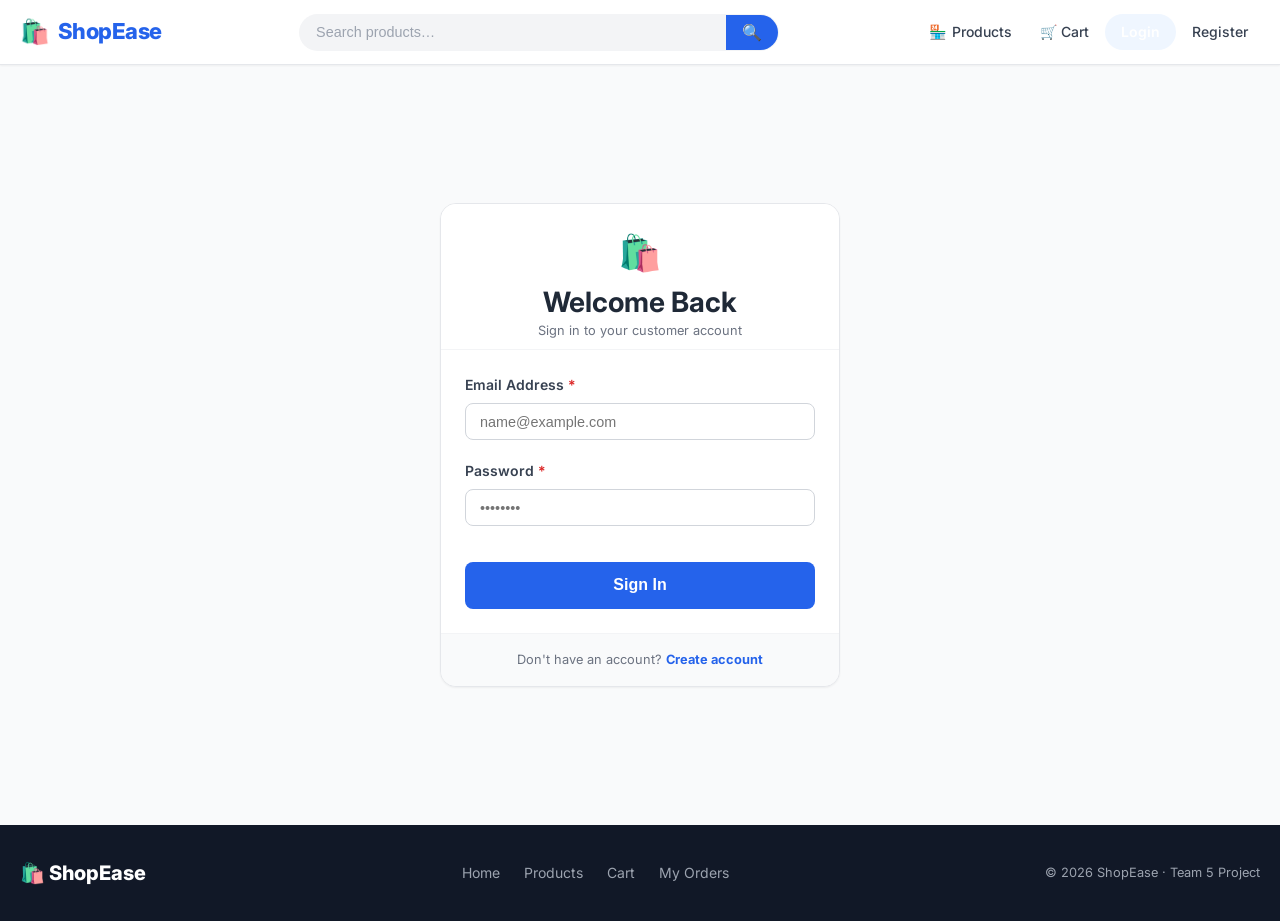
<file: frontend/cart.html>
<!DOCTYPE html>
<html lang="en">
<head>
  <meta charset="UTF-8">
  <meta name="viewport" content="width=device-width, initial-scale=1.0">
  <title>Shopping Cart - ShopEase</title>
  <link rel="preconnect" href="https://fonts.googleapis.com">
  <link rel="preconnect" href="https://fonts.gstatic.com" crossorigin>
  <link href="https://fonts.googleapis.com/css2?family=Inter:wght@400;500;600;700;800&display=swap" rel="stylesheet">
  <link rel="stylesheet" href="css/style.css">
</head>
<body>

<div class="page-wrapper">
  <div class="container">

    <div class="breadcrumb">
      <a href="index.html">Home</a>
      <span class="breadcrumb-sep">/</span>
      <span class="breadcrumb-current">Shopping Cart</span>
    </div>

    <div class="section-header d-flex justify-between align-center">
      <h2>My Shopping Cart</h2>
      <button id="clear-cart-btn" class="btn btn-ghost btn-sm text-danger hidden">
        🗑️ Clear Cart
      </button>
    </div>

    <div id="cart-loading" class="loading-state">
      <div class="spinner spinner-lg"></div>
      <p>Loading your shopping cart...</p>
    </div>

    <!-- Empty State -->
    <div id="cart-empty" class="empty-state card hidden">
      <div class="empty-state-icon">🛒</div>
      <h3>Your cart is empty</h3>
      <p>Looks like you haven't added anything to your cart yet.</p>
      <a href="products.html" class="btn btn-primary">Browse Catalogue</a>
    </div>

    <!-- Cart Layout -->
    <div id="cart-layout" class="grid hidden" style="grid-template-columns: 1fr 340px; align-items: start;">

      <!-- Items Table -->
      <div class="card">
        <div class="table-wrapper">
          <table id="cart-table">
            <thead>
              <tr>
                <th>Product</th>
                <th>Price</th>
                <th>Quantity</th>
                <th>Subtotal</th>
                <th>Action</th>
              </tr>
            </thead>
            <tbody id="cart-items-body"></tbody>
          </table>
        </div>
      </div>

      <!-- Order Summary Card -->
      <div class="card" style="padding: 1.5rem;">
        <h4 class="mb-2">Order Summary</h4>

        <div class="summary-box mb-2">
          <div class="summary-row">
            <span>Items Subtotal:</span>
            <span id="summary-subtotal">₹0.00</span>
          </div>
          <div class="summary-row">
            <span>Estimated Shipping:</span>
            <span id="summary-shipping">₹0.00</span>
          </div>
          <div class="summary-row total">
            <span>Estimated Total:</span>
            <span id="summary-total" class="text-primary">₹0.00</span>
          </div>
        </div>

        <p class="text-small text-muted mb-2">
          * Final taxes and applicable discounts are computed during checkout.
        </p>

        <a href="checkout.html" id="proceed-checkout-btn" class="btn btn-primary btn-full btn-lg">
          Proceed to Checkout ➔
        </a>

        <a href="products.html" class="btn btn-secondary btn-full btn-sm mt-1">
          Continue Shopping
        </a>
      </div>

    </div>

  </div>
</div>

<script src="js/api.js"></script>
<script>
  let cartData = null;

  async function fetchCart() {
    if (!requireAuth()) return;

    const loadingEl = document.getElementById('cart-loading');
    const emptyEl = document.getElementById('cart-empty');
    const layoutEl = document.getElementById('cart-layout');
    const clearBtn = document.getElementById('clear-cart-btn');

    loadingEl.classList.remove('hidden');
    emptyEl.classList.add('hidden');
    layoutEl.classList.add('hidden');

    try {
      const res = await CartAPI.get();
      loadingEl.classList.add('hidden');

      if (!res || !res.success || !res.data || !res.data.items || res.data.items.length === 0) {
        emptyEl.classList.remove('hidden');
        clearBtn.classList.add('hidden');
        updateCartBadge();
        return;
      }

      cartData = res.data;
      clearBtn.classList.remove('hidden');
      layoutEl.classList.remove('hidden');

      renderCartItems(cartData.items);
      updateSummary(cartData);
      updateCartBadge();

    } catch (err) {
      loadingEl.classList.add('hidden');
      Toast.error(err.message || 'Failed to fetch cart');
    }
  }

  function renderCartItems(items) {
    const tbody = document.getElementById('cart-items-body');
    tbody.innerHTML = '';

    items.forEach(item => {
      const tr = document.createElement('tr');
      const isOut = !item.inStock || (item.availableStock != null && item.availableStock < item.quantity);

      tr.innerHTML = `
        <td>
          <div class="d-flex align-center gap-2">
            <div style="font-size: 2rem; background: var(--gray-100); width: 44px; height: 44px; display: flex; align-items: center; justify-content: center; border-radius: var(--radius);">
              📦
            </div>
            <div>
              <a href="product-details.html?id=${item.productId}" class="fw-bold" style="color: var(--gray-900);">
                ${item.productName}
              </a>
              <div class="text-small text-muted">${item.productBrand || ''} · ${item.productCategory || ''}</div>
              ${isOut ? '<span class="badge badge-danger mt-1">Insufficient Stock!</span>' : ''}
            </div>
          </div>
        </td>
        <td class="fw-bold">${formatCurrency(item.unitPrice)}</td>
        <td>
          <div class="qty-control">
            <button class="qty-btn btn-dec" data-id="${item.id}" data-qty="${item.quantity}">−</button>
            <input type="text" class="qty-display" value="${item.quantity}" readonly />
            <button class="qty-btn btn-inc" data-id="${item.id}" data-qty="${item.quantity}" data-max="${item.availableStock}">+</button>
          </div>
        </td>
        <td class="fw-bold text-primary">${formatCurrency(item.lineTotal)}</td>
        <td>
          <button class="btn btn-ghost text-danger btn-sm btn-remove" data-id="${item.id}" title="Remove item">
            ✕
          </button>
        </td>
      `;

      // Handlers
      tr.querySelector('.btn-dec').addEventListener('click', async (e) => {
        const id = e.currentTarget.dataset.id;
        const currentQty = parseInt(e.currentTarget.dataset.qty);
        if (currentQty > 1) {
          await updateQuantity(id, currentQty - 1);
        } else {
          if (confirm('Remove this item from your cart?')) {
            await removeItem(id);
          }
        }
      });

      tr.querySelector('.btn-inc').addEventListener('click', async (e) => {
        const id = e.currentTarget.dataset.id;
        const currentQty = parseInt(e.currentTarget.dataset.qty);
        const maxStock = parseInt(e.currentTarget.dataset.max) || 999;
        if (currentQty < maxStock) {
          await updateQuantity(id, currentQty + 1);
        } else {
          Toast.warning(`Maximum available stock is ${maxStock}`);
        }
      });

      tr.querySelector('.btn-remove').addEventListener('click', async (e) => {
        const id = e.currentTarget.dataset.id;
        if (confirm(`Remove "${item.productName}" from your cart?`)) {
          await removeItem(id);
        }
      });

      tbody.appendChild(tr);
    });
  }

  function updateSummary(data) {
    document.getElementById('summary-subtotal').textContent = formatCurrency(data.subtotal);
    document.getElementById('summary-shipping').textContent = formatCurrency(data.shippingFee || 0);
    document.getElementById('summary-total').textContent = formatCurrency(data.total);
  }

  async function updateQuantity(itemId, quantity) {
    try {
      const res = await CartAPI.updateItem(itemId, quantity);
      if (res && res.success && res.data) {
        cartData = res.data;
        renderCartItems(cartData.items);
        updateSummary(cartData);
        updateCartBadge();
        Toast.success('Cart updated');
      }
    } catch (err) {
      Toast.error(err.message || 'Failed to update quantity');
    }
  }

  async function removeItem(itemId) {
    try {
      const res = await CartAPI.removeItem(itemId);
      if (res && res.success) {
        Toast.info('Item removed');
        fetchCart();
      }
    } catch (err) {
      Toast.error(err.message || 'Failed to remove item');
    }
  }

  document.addEventListener('DOMContentLoaded', () => {
    renderNavbar('cart');
    renderFooter();

    document.getElementById('clear-cart-btn').addEventListener('click', async () => {
      if (confirm('Are you sure you want to completely clear your cart?')) {
        try {
          await CartAPI.clear();
          Toast.info('Cart cleared');
          fetchCart();
        } catch (err) {
          Toast.error(err.message || 'Failed to clear cart');
        }
      }
    });

    fetchCart();
  });
</script>
</body>
</html>
</file>
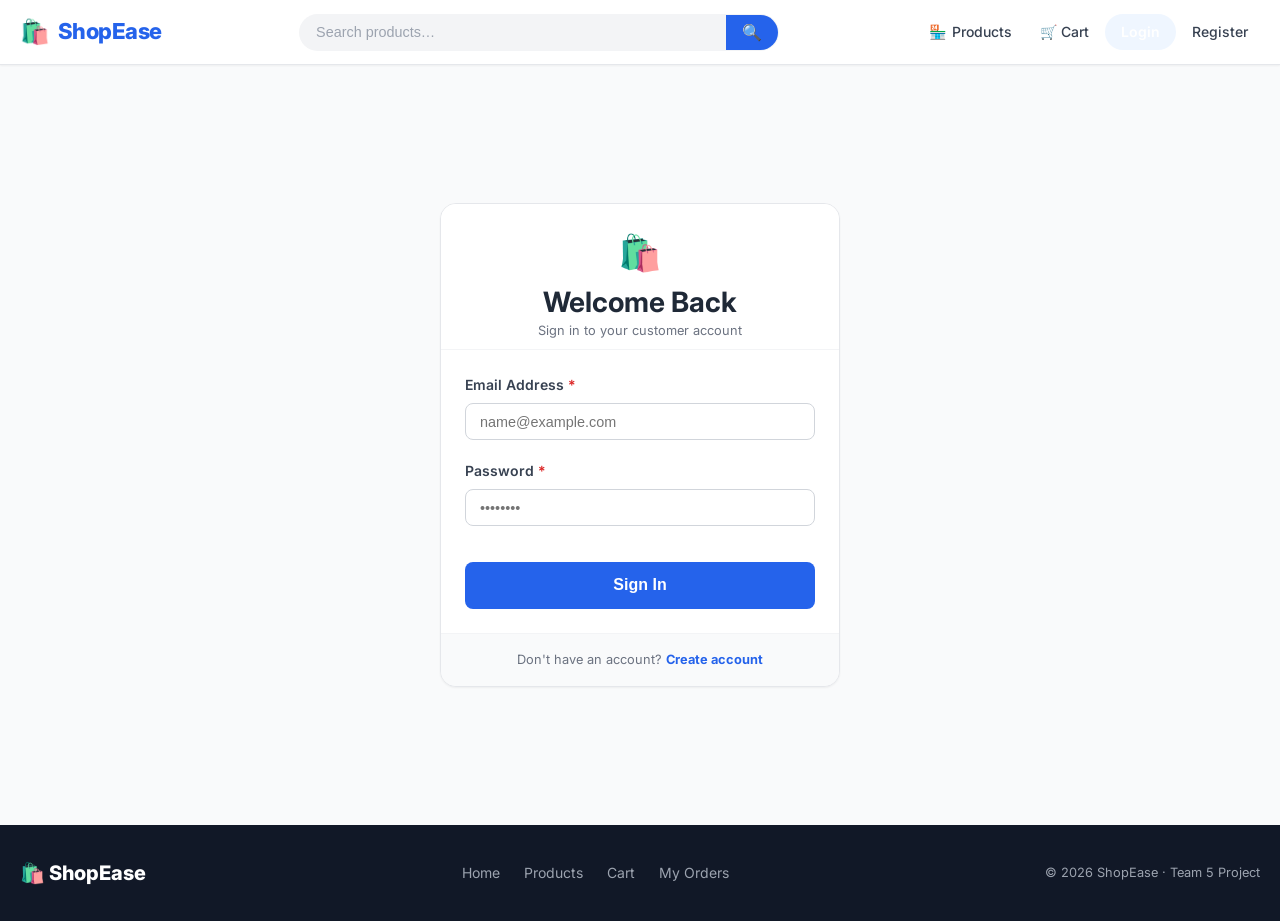
<file: frontend/checkout.html>
<!DOCTYPE html>
<html lang="en">
<head>
  <meta charset="UTF-8">
  <meta name="viewport" content="width=device-width, initial-scale=1.0">
  <title>Checkout - ShopEase</title>
  <link rel="preconnect" href="https://fonts.googleapis.com">
  <link rel="preconnect" href="https://fonts.gstatic.com" crossorigin>
  <link href="https://fonts.googleapis.com/css2?family=Inter:wght@400;500;600;700;800&display=swap" rel="stylesheet">
  <link rel="stylesheet" href="css/style.css">
</head>
<body>

<div class="page-wrapper">
  <div class="container">

    <div class="breadcrumb">
      <a href="index.html">Home</a>
      <span class="breadcrumb-sep">/</span>
      <a href="cart.html">Cart</a>
      <span class="breadcrumb-sep">/</span>
      <span class="breadcrumb-current">Checkout</span>
    </div>

    <div class="section-header">
      <h2>Secure Checkout</h2>
      <p class="section-subtitle">Complete your delivery address and confirm your order details</p>
    </div>

    <div id="checkout-loading" class="loading-state">
      <div class="spinner spinner-lg"></div>
      <p>Verifying cart and preparing checkout...</p>
    </div>

    <form id="checkout-form" class="grid hidden" style="grid-template-columns: 1.3fr 1fr; gap: 2rem; align-items: start;">

      <!-- Left Column: Shipping & Payment Method -->
      <div>

        <!-- Address Card -->
        <div class="card mb-3" style="padding: 1.5rem;">
          <h3 class="mb-2">📍 1. Delivery Address</h3>

          <div class="grid grid-2">
            <div class="form-group">
              <label class="form-label" for="recipientName">Recipient Name <span class="required">*</span></label>
              <input type="text" id="recipientName" class="form-control" placeholder="John Doe" required />
            </div>

            <div class="form-group">
              <label class="form-label" for="phoneNumber">Contact Phone <span class="required">*</span></label>
              <input type="tel" id="phoneNumber" class="form-control" placeholder="9876543210" required />
            </div>
          </div>

          <div class="form-group">
            <label class="form-label" for="streetLine1">Street Address 1 <span class="required">*</span></label>
            <input type="text" id="streetLine1" class="form-control" placeholder="Flat / House No., Apartment, Street" required />
          </div>

          <div class="form-group">
            <label class="form-label" for="streetLine2">Street Address 2 (Optional)</label>
            <input type="text" id="streetLine2" class="form-control" placeholder="Landmark, Area" />
          </div>

          <div class="grid grid-3">
            <div class="form-group">
              <label class="form-label" for="city">City <span class="required">*</span></label>
              <input type="text" id="city" class="form-control" placeholder="City" required />
            </div>

            <div class="form-group">
              <label class="form-label" for="state">State <span class="required">*</span></label>
              <input type="text" id="state" class="form-control" placeholder="State" required />
            </div>

            <div class="form-group">
              <label class="form-label" for="postalCode">Postal PIN Code <span class="required">*</span></label>
              <input type="text" id="postalCode" class="form-control" placeholder="560001" pattern="^[0-9]{5,6}$" required />
            </div>
          </div>

          <div class="form-group mb-0">
            <label class="form-label" for="country">Country</label>
            <input type="text" id="country" class="form-control" value="India" required />
          </div>
        </div>

        <!-- Payment Method Choice -->
        <div class="card" style="padding: 1.5rem;">
          <h3 class="mb-2">💳 2. Payment Method</h3>

          <div class="form-group">
            <label class="form-label">Select Preferred Payment Mode <span class="required">*</span></label>

            <div style="display: flex; flex-direction: column; gap: 0.75rem;" class="mt-1">
              <label class="card d-flex align-center gap-2 p-2" style="cursor: pointer;">
                <input type="radio" name="paymentMethod" value="CREDIT_CARD" checked />
                <div>
                  <strong>Credit Card</strong>
                  <div class="text-small text-muted">Visa, Mastercard, RuPay Cards</div>
                </div>
              </label>

              <label class="card d-flex align-center gap-2 p-2" style="cursor: pointer;">
                <input type="radio" name="paymentMethod" value="DEBIT_CARD" />
                <div>
                  <strong>Debit Card</strong>
                  <div class="text-small text-muted">All major banks supported</div>
                </div>
              </label>

              <label class="card d-flex align-center gap-2 p-2" style="cursor: pointer;">
                <input type="radio" name="paymentMethod" value="UPI" />
                <div>
                  <strong>UPI / Instant Transfer</strong>
                  <div class="text-small text-muted">Google Pay, PhonePe, Paytm, BHIM</div>
                </div>
              </label>

              <label class="card d-flex align-center gap-2 p-2" style="cursor: pointer;">
                <input type="radio" name="paymentMethod" value="CASH_ON_DELIVERY" />
                <div>
                  <strong>Cash on Delivery (COD)</strong>
                  <div class="text-small text-muted">Pay upon doorstep package arrival</div>
                </div>
              </label>
            </div>
          </div>

        </div>

      </div>

      <!-- Right Column: Cart Review & Coupons & Summary -->
      <div>
        <div class="card" style="padding: 1.5rem;">
          <h3 class="mb-2">📦 Order Summary</h3>

          <!-- Items list -->
          <div id="checkout-items-list" class="mb-2" style="max-height: 240px; overflow-y: auto;"></div>

          <div class="divider"></div>

          <!-- Coupon Code Section -->
          <div class="mb-2">
            <label class="form-label" for="coupon-code-input">Have a Promo Coupon?</label>
            <div class="d-flex gap-1">
              <input type="text" id="coupon-code-input" class="form-control" placeholder="ENTER CODE" style="text-transform: uppercase;" />
              <button type="button" id="apply-coupon-btn" class="btn btn-secondary">Apply</button>
            </div>
            <div id="coupon-feedback" class="text-small mt-1 hidden"></div>
          </div>

          <!-- Final Calculation Breakdown -->
          <div class="summary-box mb-2">
            <div class="summary-row">
              <span>Cart Subtotal:</span>
              <span id="chk-subtotal">₹0.00</span>
            </div>
            <div class="summary-row discount hidden" id="chk-discount-row">
              <span>Promo Discount (<span id="chk-coupon-name"></span>):</span>
              <span id="chk-discount">-₹0.00</span>
            </div>
            <div class="summary-row">
              <span>Standard Shipping:</span>
              <span id="chk-shipping">₹0.00</span>
            </div>
            <div class="summary-row total">
              <span>Payable Total:</span>
              <span id="chk-total" class="text-primary">₹0.00</span>
            </div>
          </div>

          <button type="submit" id="submit-checkout-btn" class="btn btn-primary btn-full btn-lg">
            Place Order & Proceed to Pay ➔
          </button>
        </div>
      </div>

    </form>

  </div>
</div>

<script src="js/api.js"></script>
<script>
  let currentCart = null;
  let appliedCouponCode = null;
  let appliedDiscount = 0;

  async function loadCheckoutData() {
    if (!requireAuth()) return;

    const loadingEl = document.getElementById('checkout-loading');
    const formEl = document.getElementById('checkout-form');

    try {
      const res = await CartAPI.get();
      loadingEl.classList.add('hidden');

      if (!res || !res.success || !res.data || !res.data.items || res.data.items.length === 0) {
        Toast.warning('Your shopping cart is empty. Add products first.');
        window.location.href = 'products.html';
        return;
      }

      currentCart = res.data;
      formEl.classList.remove('hidden');

      // Pre-fill user data if available
      const user = Auth.getUser();
      if (user) {
        if (user.fullName) document.getElementById('recipientName').value = user.fullName;
      }

      renderCheckoutItems(currentCart.items);
      recalculateTotals();

    } catch (err) {
      loadingEl.classList.add('hidden');
      Toast.error(err.message || 'Failed to initialize checkout');
    }
  }

  function renderCheckoutItems(items) {
    const container = document.getElementById('checkout-items-list');
    container.innerHTML = '';

    items.forEach(item => {
      const div = document.createElement('div');
      div.className = 'd-flex justify-between align-center mb-1 text-small';
      div.innerHTML = `
        <div>
          <span class="fw-bold">${item.productName}</span>
          <span class="text-muted"> × ${item.quantity}</span>
        </div>
        <div class="fw-bold">${formatCurrency(item.lineTotal)}</div>
      `;
      container.appendChild(div);
    });
  }

  function recalculateTotals() {
    const subtotal = currentCart.subtotal || 0;
    const shipping = currentCart.shippingFee || 0;
    const total = Math.max(0, subtotal - appliedDiscount + shipping);

    document.getElementById('chk-subtotal').textContent = formatCurrency(subtotal);
    document.getElementById('chk-shipping').textContent = formatCurrency(shipping);
    document.getElementById('chk-total').textContent = formatCurrency(total);

    const discountRow = document.getElementById('chk-discount-row');
    if (appliedDiscount > 0) {
      discountRow.classList.remove('hidden');
      document.getElementById('chk-coupon-name').textContent = appliedCouponCode;
      document.getElementById('chk-discount').textContent = `-${formatCurrency(appliedDiscount)}`;
    } else {
      discountRow.classList.add('hidden');
    }
  }

  document.addEventListener('DOMContentLoaded', () => {
    renderNavbar('checkout');
    renderFooter();

    // Coupon Apply
    const couponInput = document.getElementById('coupon-code-input');
    const applyCouponBtn = document.getElementById('apply-coupon-btn');
    const couponFeedback = document.getElementById('coupon-feedback');

    applyCouponBtn.addEventListener('click', async () => {
      const code = couponInput.value.trim().toUpperCase();
      if (!code) {
        Toast.warning('Please enter a coupon code.');
        return;
      }

      setLoadingBtn(applyCouponBtn, true, 'Verifying...');
      couponFeedback.classList.add('hidden');

      try {
        const res = await CheckoutAPI.applyCoupon(code);
        if (res && res.success && res.data) {
          appliedCouponCode = res.data.couponCode;
          appliedDiscount = res.data.discountAmount || 0;
          couponFeedback.textContent = `Coupon "${appliedCouponCode}" verified: Saved ${formatCurrency(appliedDiscount)}!`;
          couponFeedback.className = 'text-small mt-1 text-success';
          couponFeedback.classList.remove('hidden');
          recalculateTotals();
          Toast.success('Coupon applied successfully!');
        } else {
          throw new Error(res?.message || 'Invalid coupon code');
        }
      } catch (err) {
        appliedCouponCode = null;
        appliedDiscount = 0;
        recalculateTotals();
        couponFeedback.textContent = err.message || 'Invalid or expired coupon';
        couponFeedback.className = 'text-small mt-1 text-danger';
        couponFeedback.classList.remove('hidden');
      } finally {
        setLoadingBtn(applyCouponBtn, false);
      }
    });

    // Form Submit
    document.getElementById('checkout-form').addEventListener('submit', async (e) => {
      e.preventDefault();

      const recipientName = document.getElementById('recipientName').value.trim();
      const phoneNumber = document.getElementById('phoneNumber').value.trim();
      const streetLine1 = document.getElementById('streetLine1').value.trim();
      const streetLine2 = document.getElementById('streetLine2').value.trim();
      const city = document.getElementById('city').value.trim();
      const state = document.getElementById('state').value.trim();
      const postalCode = document.getElementById('postalCode').value.trim();
      const country = document.getElementById('country').value.trim();

      const paymentMethodRadio = document.querySelector('input[name="paymentMethod"]:checked');
      const paymentMethod = paymentMethodRadio ? paymentMethodRadio.value : 'CREDIT_CARD';

      if (!recipientName || !phoneNumber || !streetLine1 || !city || !state || !postalCode) {
        Toast.error('Please complete all required delivery address fields.');
        return;
      }

      const checkoutPayload = {
        deliveryAddress: {
          recipientName,
          phoneNumber,
          streetLine1,
          streetLine2: streetLine2 || null,
          city,
          state,
          postalCode,
          country: country || 'India'
        },
        paymentMethod,
        couponCode: appliedCouponCode || null
      };

      const submitBtn = document.getElementById('submit-checkout-btn');
      setLoadingBtn(submitBtn, true, 'Confirming Stock & Placing Order...');

      try {
        const res = await CheckoutAPI.checkout(checkoutPayload);
        if (res && res.success && res.data) {
          const order = res.data;
          Toast.success(`Order placed! Order #: ${order.orderNumber}`);

          // Redirect to Payment Screen
          setTimeout(() => {
            window.location.href = `payment.html?orderId=${order.orderId}`;
          }, 800);
        } else {
          Toast.error(res?.message || 'Checkout failed');
          setLoadingBtn(submitBtn, false);
        }
      } catch (err) {
        Toast.error(err.message || 'Checkout failed due to stock reservation or server error');
        setLoadingBtn(submitBtn, false);
      }
    });

    loadCheckoutData();
  });
</script>
</body>
</html>
</file>
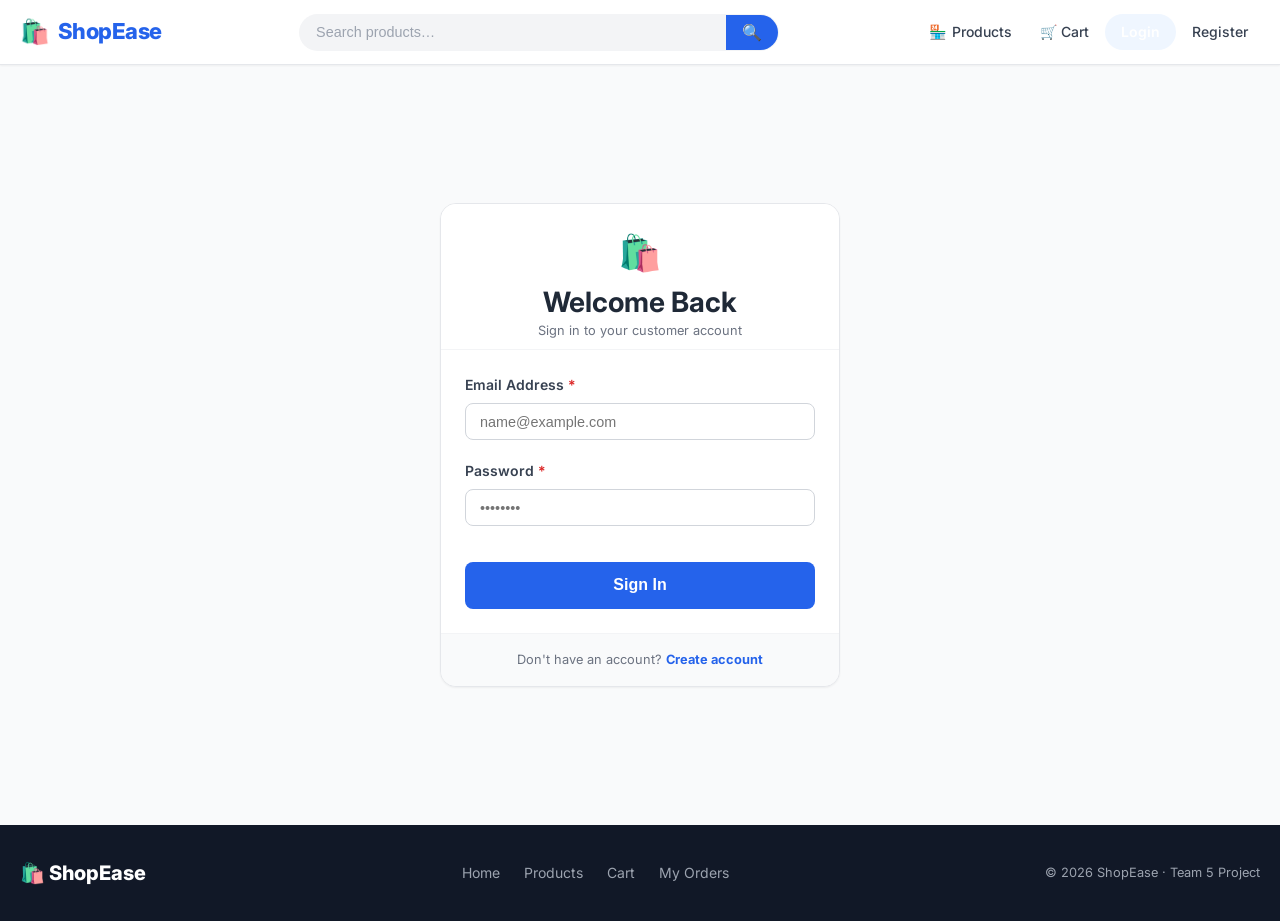
<file: frontend/login.html>
<!DOCTYPE html>
<html lang="en">
<head>
  <meta charset="UTF-8">
  <meta name="viewport" content="width=device-width, initial-scale=1.0">
  <title>Customer Login - ShopEase</title>
  <link rel="preconnect" href="https://fonts.googleapis.com">
  <link rel="preconnect" href="https://fonts.gstatic.com" crossorigin>
  <link href="https://fonts.googleapis.com/css2?family=Inter:wght@400;500;600;700;800&display=swap" rel="stylesheet">
  <link rel="stylesheet" href="css/style.css">
</head>
<body>

<div class="page-wrapper d-flex align-center justify-between" style="justify-content: center; min-height: calc(100vh - 140px);">
  <div class="container" style="max-width: 440px;">

    <div id="session-alert" class="alert alert-warning hidden">
      <span class="alert-icon">⚠️</span>
      <div>Your session has expired. Please log in again to continue.</div>
    </div>

    <div class="card">
      <div class="card-header text-center" style="background: var(--white); padding-bottom: 0.5rem;">
        <div style="font-size: 2.2rem; margin-bottom: 0.25rem;">🛍️</div>
        <h2>Welcome Back</h2>
        <p class="text-muted text-small">Sign in to your customer account</p>
      </div>

      <div class="card-body">
        <form id="login-form" novalidate>
          <div class="form-group">
            <label class="form-label" for="email">Email Address <span class="required">*</span></label>
            <input type="email" id="email" class="form-control" placeholder="name@example.com" required autocomplete="email" />
            <div class="form-error hidden" id="email-error"></div>
          </div>

          <div class="form-group">
            <label class="form-label" for="password">Password <span class="required">*</span></label>
            <input type="password" id="password" class="form-control" placeholder="••••••••" required autocomplete="current-password" />
            <div class="form-error hidden" id="password-error"></div>
          </div>

          <button type="submit" id="login-btn" class="btn btn-primary btn-full btn-lg mt-2">
            Sign In
          </button>
        </form>
      </div>

      <div class="card-footer text-center">
        <p class="text-small text-muted">
          Don't have an account? <a href="register.html" class="fw-bold">Create account</a>
        </p>
      </div>
    </div>

  </div>
</div>

<script src="js/api.js"></script>
<script>
  document.addEventListener('DOMContentLoaded', () => {
    // Check if already logged in
    if (Auth.isLoggedIn()) {
      window.location.href = 'index.html';
      return;
    }

    renderNavbar('login');
    renderFooter();

    const urlParams = new URLSearchParams(window.location.search);
    if (urlParams.get('expired') === '1') {
      document.getElementById('session-alert').classList.remove('hidden');
    }

    const form = document.getElementById('login-form');
    const emailInput = document.getElementById('email');
    const passwordInput = document.getElementById('password');
    const submitBtn = document.getElementById('login-btn');

    form.addEventListener('submit', async (e) => {
      e.preventDefault();

      // Clear errors
      document.getElementById('email-error').classList.add('hidden');
      document.getElementById('password-error').classList.add('hidden');
      emailInput.classList.remove('is-invalid');
      passwordInput.classList.remove('is-invalid');

      const email = emailInput.value.trim();
      const password = passwordInput.value;
      let hasError = false;

      if (!email) {
        document.getElementById('email-error').textContent = 'Email is required';
        document.getElementById('email-error').classList.remove('hidden');
        emailInput.classList.add('is-invalid');
        hasError = true;
      }

      if (!password) {
        document.getElementById('password-error').textContent = 'Password is required';
        document.getElementById('password-error').classList.remove('hidden');
        passwordInput.classList.add('is-invalid');
        hasError = true;
      }

      if (hasError) return;

      setLoadingBtn(submitBtn, true, 'Signing in...');

      try {
        const response = await AuthAPI.login({ email, password });
        if (response && response.success && response.data) {
          const authData = response.data;

          // Role check
          if (authData.role !== 'ROLE_CUSTOMER' && authData.role !== 'CUSTOMER') {
            Toast.warning('Warning: You are logged in with role ' + authData.role + '. Some customer features may differ.');
          }

          Auth.save(authData.token, authData);
          Toast.success('Login successful! Redirecting...');

          const redirect = urlParams.get('redirect') || 'index.html';
          setTimeout(() => {
            window.location.href = redirect;
          }, 800);
        } else {
          Toast.error(response?.message || 'Invalid credentials');
          setLoadingBtn(submitBtn, false);
        }
      } catch (err) {
        Toast.error(err.message || 'Login failed. Please try again.');
        setLoadingBtn(submitBtn, false);
      }
    });
  });
</script>
</body>
</html>
</file>
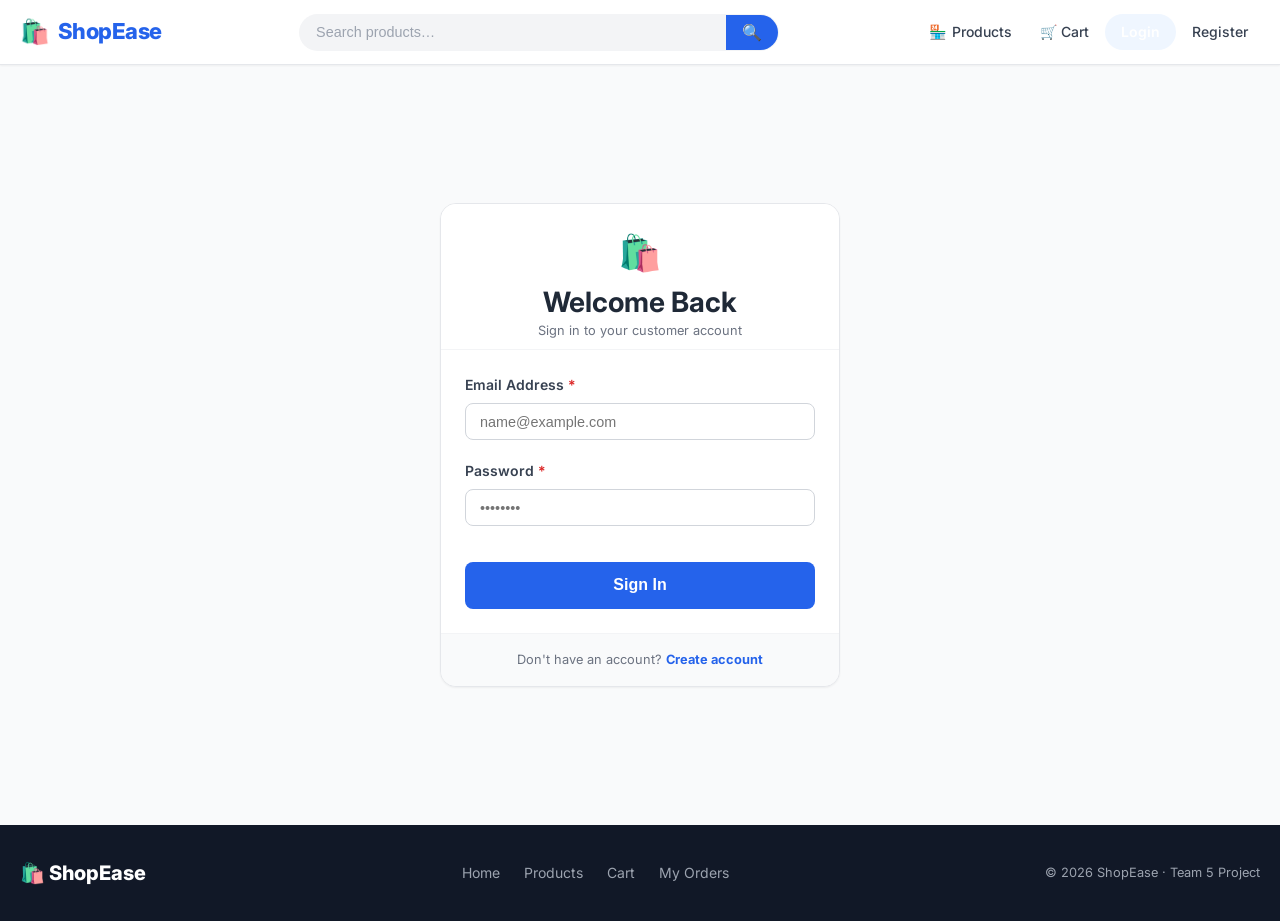
<file: frontend/order-details.html>
<!DOCTYPE html>
<html lang="en">
<head>
  <meta charset="UTF-8">
  <meta name="viewport" content="width=device-width, initial-scale=1.0">
  <title>Order Details - ShopEase</title>
  <link rel="preconnect" href="https://fonts.googleapis.com">
  <link rel="preconnect" href="https://fonts.gstatic.com" crossorigin>
  <link href="https://fonts.googleapis.com/css2?family=Inter:wght@400;500;600;700;800&display=swap" rel="stylesheet">
  <link rel="stylesheet" href="css/style.css">
</head>
<body>

<div class="page-wrapper">
  <div class="container">

    <div class="breadcrumb">
      <a href="index.html">Home</a>
      <span class="breadcrumb-sep">/</span>
      <a href="orders.html">My Orders</a>
      <span class="breadcrumb-sep">/</span>
      <span class="breadcrumb-current" id="crumb-order">Order Details</span>
    </div>

    <div id="order-loading" class="loading-state">
      <div class="spinner spinner-lg"></div>
      <p>Loading order details...</p>
    </div>

    <div id="order-view" class="hidden">

      <!-- Header Banner -->
      <div class="card mb-3" style="padding: 1.5rem;">
        <div class="d-flex justify-between align-center flex-wrap gap-2">
          <div>
            <h2 id="order-title">Order #</h2>
            <div class="text-small text-muted mt-1">Placed on <span id="order-date">—</span></div>
          </div>
          <div class="d-flex align-center gap-1" id="status-badges"></div>
        </div>

        <div class="divider"></div>

        <div class="grid grid-3">
          <div>
            <div class="text-small text-muted">Checkout Reference</div>
            <code id="ref-checkout" class="fw-bold">—</code>
          </div>
          <div>
            <div class="text-small text-muted">Stock Reservation Code</div>
            <code id="ref-reservation" class="fw-bold">—</code>
          </div>
          <div>
            <div class="text-small text-muted">Reservation Expiration</div>
            <span id="ref-expires" class="text-small">—</span>
          </div>
        </div>
      </div>

      <!-- Main Layout -->
      <div class="grid" style="grid-template-columns: 1.4fr 1fr; gap: 2rem; align-items: start;">

        <!-- Left: Items & Delivery Details -->
        <div>
          <!-- Ordered Items Table -->
          <div class="card mb-3">
            <div class="card-header">
              <h3>Purchased Items</h3>
            </div>
            <div class="table-wrapper">
              <table>
                <thead>
                  <tr>
                    <th>Product</th>
                    <th>Price</th>
                    <th>Qty</th>
                    <th>Subtotal</th>
                    <th>Discount</th>
                    <th>Net Paid</th>
                  </tr>
                </thead>
                <tbody id="order-items-body"></tbody>
              </table>
            </div>
          </div>

          <!-- Shipping Address -->
          <div class="card" style="padding: 1.5rem;">
            <h3 class="mb-2">📍 Delivery Destination</h3>
            <div id="delivery-address-box" class="summary-box">
              <strong id="addr-name">—</strong><br />
              <span id="addr-phone" class="text-muted text-small">Phone: —</span><br />
              <span id="addr-street1">—</span><br />
              <span id="addr-street2"></span>
              <span id="addr-location">—</span><br />
              <span id="addr-country">India</span>
            </div>
          </div>
        </div>

        <!-- Right: Payment & Summary -->
        <div>
          <div class="card" style="padding: 1.5rem;">
            <h3 class="mb-2">Payment Breakdown</h3>

            <div class="summary-box mb-2">
              <div class="summary-row">
                <span>Subtotal:</span>
                <span id="sum-subtotal">₹0.00</span>
              </div>
              <div class="summary-row discount" id="sum-discount-row">
                <span>Coupon (<span id="sum-coupon"></span>):</span>
                <span id="sum-discount">-₹0.00</span>
              </div>
              <div class="summary-row">
                <span>Shipping Fee:</span>
                <span id="sum-shipping">₹0.00</span>
              </div>
              <div class="summary-row total">
                <span>Final Paid / Payable:</span>
                <span id="sum-total" class="text-primary">₹0.00</span>
              </div>
            </div>

            <div class="mb-2">
              <div class="text-small text-muted">Selected Payment Method:</div>
              <strong id="sum-method" class="text-primary">—</strong>
            </div>

            <div id="payment-action-card" class="mt-2 hidden">
              <div class="alert alert-warning mb-2">
                <span class="alert-icon">⚠️</span>
                <div class="text-small">
                  Payment for this order has not yet been completed.
                </div>
              </div>
              <a href="#" id="pay-now-btn" class="btn btn-primary btn-full">
                Proceed to Payment ➔
              </a>
            </div>

            <a href="orders.html" class="btn btn-secondary btn-full btn-sm mt-2">
              ← Back to All Orders
            </a>
          </div>
        </div>

      </div>

    </div>

  </div>
</div>

<script src="js/api.js"></script>
<script>
  async function loadOrderDetails() {
    if (!requireAuth()) return;

    const params = new URLSearchParams(window.location.search);
    const orderId = params.get('orderId');

    if (!orderId) {
      Toast.error('Order ID is required');
      window.location.href = 'orders.html';
      return;
    }

    try {
      const res = await OrderAPI.get(orderId);
      if (!res || !res.success || !res.data) {
        throw new Error(res?.message || 'Order not found');
      }

      const order = res.data;
      let currentPayStatus = order.paymentStatus || 'PENDING';

      // Attempt live payment status check
      try {
        const payRes = await PaymentAPI.getStatus(orderId);
        if (payRes && payRes.success && payRes.data) {
          currentPayStatus = payRes.data.paymentStatus;
        }
      } catch (e) {
        // Payment status check optional
      }

      document.getElementById('order-title').textContent = `Order #${order.orderNumber || order.id}`;
      document.getElementById('crumb-order').textContent = `Order #${order.orderNumber || order.id}`;
      document.getElementById('order-date').textContent = formatDate(order.createdAt);

      // Badges
      document.getElementById('status-badges').innerHTML = `
        ${orderStatusBadge(order.orderStatus || 'PAYMENT_PENDING')}
        ${paymentStatusBadge(currentPayStatus)}
      `;

      // References
      document.getElementById('ref-checkout').textContent = order.orderNumber || '—';
      document.getElementById('ref-reservation').textContent = order.id ? `#ORD-${order.id}` : '—';
      document.getElementById('ref-expires').textContent = order.updatedAt ? formatDate(order.updatedAt) : 'N/A';

      // Items Table
      const tbody = document.getElementById('order-items-body');
      tbody.innerHTML = '';
      const items = order.items || [];

      items.forEach(it => {
        const tr = document.createElement('tr');
        tr.innerHTML = `
          <td>
            <strong>${it.productName || 'Product #' + it.productId}</strong>
          </td>
          <td>${formatCurrency(it.unitPrice)}</td>
          <td>${it.quantity}</td>
          <td>${formatCurrency(it.grossAmount || (it.unitPrice * it.quantity))}</td>
          <td class="text-success">${it.allocatedDiscount ? `-${formatCurrency(it.allocatedDiscount)}` : '—'}</td>
          <td class="fw-bold text-primary">${formatCurrency(it.netPaidAmount || it.grossAmount || (it.unitPrice * it.quantity))}</td>
        `;
        tbody.appendChild(tr);
      });

      // Address
      if (order.deliveryAddress) {
        const a = order.deliveryAddress;
        document.getElementById('addr-name').textContent = a.recipientName || '—';
        document.getElementById('addr-phone').textContent = `Phone: ${a.phoneNumber || '—'}`;
        document.getElementById('addr-street1').textContent = a.streetLine1 || '';
        document.getElementById('addr-street2').textContent = a.streetLine2 ? `${a.streetLine2}, ` : '';
        document.getElementById('addr-location').textContent = `${a.city || ''}, ${a.state || ''} - ${a.postalCode || ''}`;
        document.getElementById('addr-country').textContent = a.country || 'India';
      }

      // Totals
      document.getElementById('sum-subtotal').textContent = formatCurrency(order.subtotalAmount || 0);
      document.getElementById('sum-shipping').textContent = formatCurrency(order.shippingFee || 0);
      document.getElementById('sum-total').textContent = formatCurrency(order.totalAmount || 0);
      document.getElementById('sum-method').textContent = order.paymentMethod || 'CREDIT_CARD';

      if (order.discountAmount && order.discountAmount > 0) {
        document.getElementById('sum-discount-row').classList.remove('hidden');
        document.getElementById('sum-coupon').textContent = order.couponCode || 'PROMO';
        document.getElementById('sum-discount').textContent = `-${formatCurrency(order.discountAmount)}`;
      } else {
        document.getElementById('sum-discount-row').classList.add('hidden');
      }

      // Payment Action Button if pending
      if (currentPayStatus === 'PENDING' || currentPayStatus === 'FAILED') {
        const payCard = document.getElementById('payment-action-card');
        payCard.classList.remove('hidden');
        document.getElementById('pay-now-btn').href = `payment.html?orderId=${order.id}`;
      }

      document.getElementById('order-loading').classList.add('hidden');
      document.getElementById('order-view').classList.remove('hidden');

    } catch (err) {
      document.getElementById('order-loading').classList.add('hidden');
      Toast.error(err.message || 'Order not found');
      setTimeout(() => {
        window.location.href = 'orders.html';
      }, 1500);
    }
  }

  document.addEventListener('DOMContentLoaded', () => {
    renderNavbar('orders');
    renderFooter();
    loadOrderDetails();
  });
</script>
</body>
</html>
</file>
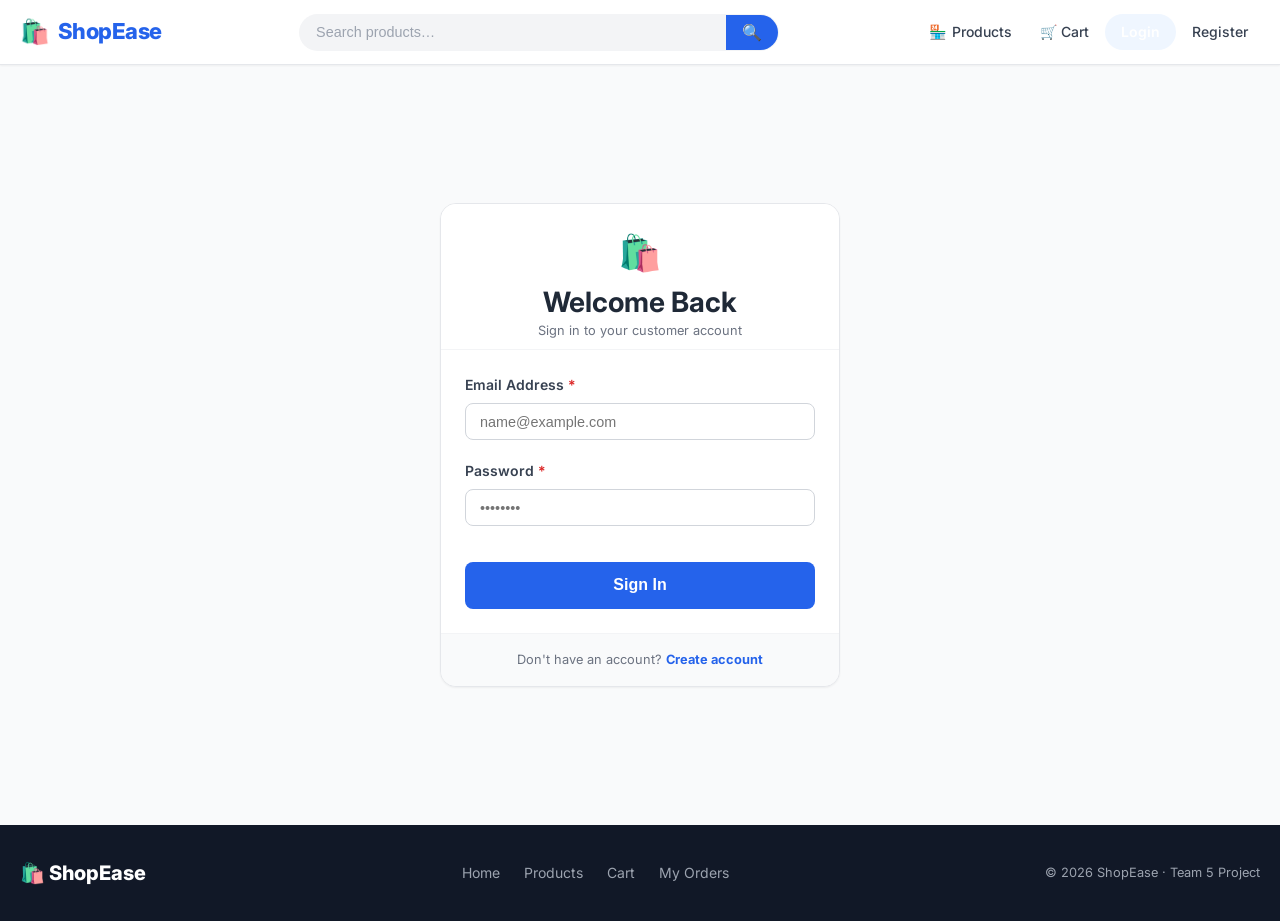
<file: frontend/orders.html>
<!DOCTYPE html>
<html lang="en">
<head>
  <meta charset="UTF-8">
  <meta name="viewport" content="width=device-width, initial-scale=1.0">
  <title>My Orders - ShopEase</title>
  <link rel="preconnect" href="https://fonts.googleapis.com">
  <link rel="preconnect" href="https://fonts.gstatic.com" crossorigin>
  <link href="https://fonts.googleapis.com/css2?family=Inter:wght@400;500;600;700;800&display=swap" rel="stylesheet">
  <link rel="stylesheet" href="css/style.css">
</head>
<body>

<div class="page-wrapper">
  <div class="container">

    <div class="breadcrumb">
      <a href="index.html">Home</a>
      <span class="breadcrumb-sep">/</span>
      <span class="breadcrumb-current">My Orders</span>
    </div>

    <div class="section-header d-flex justify-between align-center flex-wrap gap-2">
      <div>
        <h2>Purchase History</h2>
        <p class="section-subtitle">Track, review, or pay for your recent orders</p>
      </div>
      <div>
        <select id="order-status-filter" class="form-control" style="width: auto;">
          <option value="ALL">All Order Statuses</option>
          <option value="PAYMENT_PENDING">Payment Pending</option>
          <option value="PROCESSING">Processing</option>
          <option value="CONFIRMED">Confirmed</option>
          <option value="SHIPPED">Shipped</option>
          <option value="DELIVERED">Delivered</option>
          <option value="CANCELLED">Cancelled</option>
        </select>
      </div>
    </div>

    <!-- Empty State -->
    <div id="orders-empty" class="empty-state card hidden">
      <div class="empty-state-icon">📦</div>
      <h3>No Orders Yet</h3>
      <p>You haven't placed any orders yet. Start exploring our product catalogue!</p>
      <a href="products.html" class="btn btn-primary">Start Shopping</a>
    </div>

    <!-- Orders List -->
    <div id="orders-container" class="grid" style="grid-template-columns: 1fr; gap: 1.25rem;"></div>

  </div>
</div>

<script src="js/api.js"></script>
<script>
  async function loadOrders() {
    if (!requireAuth()) return;

    const container = document.getElementById('orders-container');
    const emptyEl = document.getElementById('orders-empty');
    const filterVal = document.getElementById('order-status-filter').value;

    container.innerHTML = `
      <div class="loading-state">
        <div class="spinner spinner-lg"></div>
        <p>Loading your order history from server...</p>
      </div>`;
    emptyEl.classList.add('hidden');

    try {
      const res = await OrderAPI.list();
      let orders = (res && res.success && res.data) ? res.data : [];

      if (!orders || orders.length === 0) {
        emptyEl.classList.remove('hidden');
        container.innerHTML = '';
        return;
      }

      // Filter
      if (filterVal !== 'ALL') {
        orders = orders.filter(o => o.orderStatus === filterVal);
      }

      if (orders.length === 0) {
        container.innerHTML = '<div class="card p-3 text-center text-muted">No orders match the selected filter.</div>';
        return;
      }

      container.innerHTML = '';

      for (const order of orders) {
        const orderId = order.id;
        const currentPayStatus = order.paymentStatus || 'PENDING';

        const card = document.createElement('div');
        card.className = 'card';
        card.innerHTML = `
          <div class="card-header d-flex justify-between align-center flex-wrap gap-1">
            <div>
              <strong>Order #${order.orderNumber || orderId}</strong>
              <span class="text-small text-muted" style="margin-left: 0.5rem;">Placed on ${formatDate(order.createdAt)}</span>
            </div>
            <div class="d-flex align-center gap-1">
              ${orderStatusBadge(order.orderStatus || 'PAYMENT_PENDING')}
              ${paymentStatusBadge(currentPayStatus)}
            </div>
          </div>

          <div class="card-body">
            <div class="d-flex justify-between align-center flex-wrap gap-2">
              <div>
                <div class="text-small text-muted">Total Amount</div>
                <div class="price price-large text-primary">${formatCurrency(order.totalAmount)}</div>
                <div class="text-small text-muted mt-1">Payment Method: <strong>${order.paymentMethod || 'CREDIT_CARD'}</strong></div>
              </div>

              <div class="d-flex gap-1">
                ${currentPayStatus === 'PENDING' || currentPayStatus === 'FAILED' ? `
                  <a href="payment.html?orderId=${orderId}" class="btn btn-primary btn-sm">
                    💳 Complete Payment
                  </a>
                ` : ''}
                <a href="order-details.html?orderId=${orderId}" class="btn btn-secondary btn-sm">
                  View Full Details ➔
                </a>
              </div>
            </div>
          </div>
        `;
        container.appendChild(card);
      }
    } catch (err) {
      container.innerHTML = `
        <div class="card p-3 text-center text-danger">
          <p>Failed to load orders from backend.</p>
          <small class="text-muted">${err.message || 'Please check your connection or log in again.'}</small>
        </div>`;
      Toast.error(err.message || 'Failed to load order history');
    }
  }

  document.addEventListener('DOMContentLoaded', () => {
    renderNavbar('orders');
    renderFooter();

    document.getElementById('order-status-filter').addEventListener('change', loadOrders);
    loadOrders();
  });
</script>
</body>
</html>
</file>
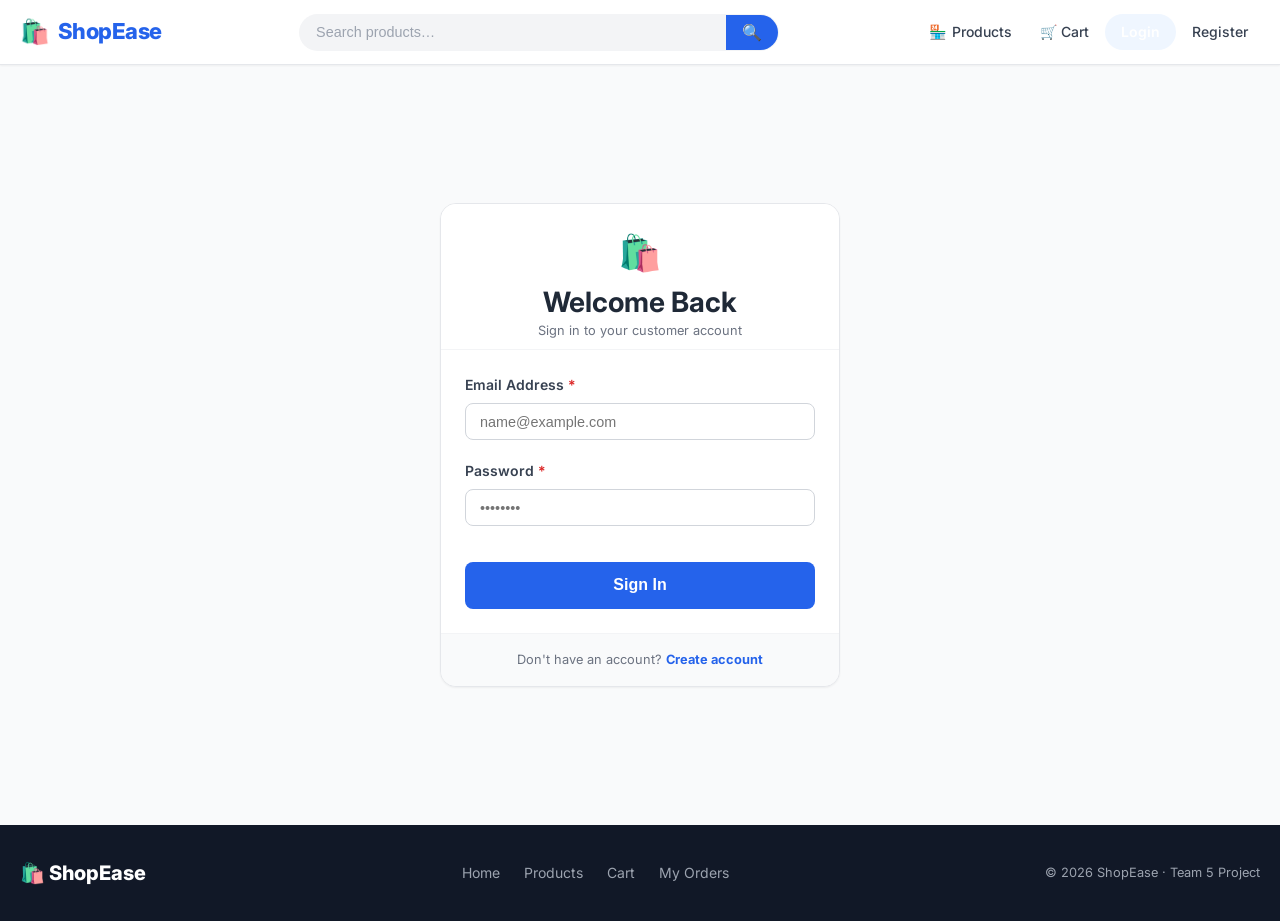
<file: frontend/payment.html>
<!DOCTYPE html>
<html lang="en">
<head>
  <meta charset="UTF-8">
  <meta name="viewport" content="width=device-width, initial-scale=1.0">
  <title>Payment Simulation - ShopEase</title>
  <link rel="preconnect" href="https://fonts.googleapis.com">
  <link rel="preconnect" href="https://fonts.gstatic.com" crossorigin>
  <link href="https://fonts.googleapis.com/css2?family=Inter:wght@400;500;600;700;800&display=swap" rel="stylesheet">
  <link rel="stylesheet" href="css/style.css">
</head>
<body>

<div class="page-wrapper">
  <div class="container" style="max-width: 680px;">

    <div class="breadcrumb">
      <a href="index.html">Home</a>
      <span class="breadcrumb-sep">/</span>
      <a href="orders.html">Orders</a>
      <span class="breadcrumb-sep">/</span>
      <span class="breadcrumb-current">Payment Gateway</span>
    </div>

    <!-- Demo Notice Banner -->
    <div class="alert alert-info mb-3">
      <span class="alert-icon">ℹ️</span>
      <div>
        <strong>College Demo Payment Gateway:</strong> No real payment cards or financial credentials are required or processed.
        Simulate gateway callback outcomes below to observe the Spring Boot backend transaction state transitions.
      </div>
    </div>

    <!-- Order & Payment Info Card -->
    <div class="card mb-3">
      <div class="card-header d-flex justify-between align-center">
        <h3>Order Payment</h3>
        <span id="order-status-badge"></span>
      </div>

      <div class="card-body">
        <div class="summary-box mb-3">
          <div class="summary-row">
            <span>Order Number:</span>
            <strong id="display-order-num">—</strong>
          </div>
          <div class="summary-row">
            <span>Payable Amount:</span>
            <strong id="display-amount" class="text-primary price-large">₹0.00</strong>
          </div>
          <div class="summary-row">
            <span>Payment Method:</span>
            <span id="display-method" class="badge badge-secondary">—</span>
          </div>
          <div class="summary-row">
            <span>Payment Status:</span>
            <span id="display-pay-status">—</span>
          </div>
          <div class="summary-row" id="reference-row" style="display: none;">
            <span>Payment Reference:</span>
            <code id="display-ref" style="font-weight: 600;">—</code>
          </div>
        </div>

        <!-- Simulation Actions Section -->
        <div id="payment-actions-section">
          <h4 class="mb-1">Select Gateway Simulation Outcome</h4>
          <p class="text-small text-muted mb-2">
            Initiate payment through the backend <code>/api/payments/{orderId}/initiate</code> endpoint with configured mock outcome.
          </p>

          <div class="d-flex gap-2 flex-wrap mb-2">
            <button id="btn-simulate-success" class="btn btn-success flex-1 btn-lg">
              ✅ Simulate Successful Payment
            </button>
            <button id="btn-simulate-fail" class="btn btn-danger flex-1 btn-lg">
              ❌ Simulate Payment Failure
            </button>
          </div>
        </div>

        <!-- Polling / Processing Status View -->
        <div id="processing-view" class="text-center p-3 hidden">
          <div class="spinner spinner-lg mb-2"></div>
          <h4 id="proc-title">Contacting Mock Gateway...</h4>
          <p id="proc-desc" class="text-small text-muted">Checking transaction state with the backend...</p>
          <button id="manual-refresh-btn" class="btn btn-secondary btn-sm mt-2">Check Status Now</button>
        </div>

        <!-- Outcome Status Container -->
        <div id="outcome-container" class="mt-2 hidden"></div>

      </div>

      <div class="card-footer d-flex justify-between align-center">
        <a href="orders.html" class="btn btn-secondary btn-sm">View All Orders</a>
        <a href="products.html" class="btn btn-ghost btn-sm">Return to Shop</a>
      </div>
    </div>

  </div>
</div>

<script src="js/api.js"></script>
<script>
  let orderId = null;
  let currentOrder = null;
  let activePaymentReference = null;
  let pollingInterval = null;

  async function initPaymentPage() {
    if (!requireAuth()) return;

    const params = new URLSearchParams(window.location.search);
    orderId = params.get('orderId');

    if (!orderId) {
      Toast.error('Missing order ID.');
      window.location.href = 'orders.html';
      return;
    }

    try {
      const orderRes = await OrderAPI.get(orderId);
      if (orderRes && orderRes.success && orderRes.data) {
        currentOrder = orderRes.data;
        document.getElementById('display-order-num').textContent = currentOrder.orderNumber || `#${orderId}`;
        document.getElementById('display-amount').textContent = formatCurrency(currentOrder.totalAmount);
        document.getElementById('display-method').textContent = currentOrder.paymentMethod || 'CREDIT_CARD';
        document.getElementById('display-pay-status').innerHTML = paymentStatusBadge(currentOrder.paymentStatus || 'PENDING');
        document.getElementById('order-status-badge').innerHTML = orderStatusBadge(currentOrder.orderStatus || 'PAYMENT_PENDING');
      }
    } catch (e) {
      console.warn('Could not load order details from server', e);
    }

    // Check remote status from server
    await checkPaymentStatus(false);
  }

  async function checkPaymentStatus(notify = true) {
    try {
      const res = await PaymentAPI.getStatus(orderId);
      if (res && res.success && res.data) {
        const tx = res.data;
        activePaymentReference = tx.paymentReference;

        document.getElementById('reference-row').style.display = 'flex';
        document.getElementById('display-ref').textContent = tx.paymentReference;
        document.getElementById('display-pay-status').innerHTML = paymentStatusBadge(tx.paymentStatus);

        if (tx.paymentStatus === 'CAPTURED') {
          showSuccessOutcome(tx);
          clearInterval(pollingInterval);
        } else if (tx.paymentStatus === 'FAILED') {
          showFailureOutcome(tx);
          clearInterval(pollingInterval);
        }

        if (notify) Toast.info(`Payment status is ${tx.paymentStatus}`);
      }
    } catch (err) {
      // Transaction might not exist yet if not initiated
      console.log('No prior payment transaction initiated for this order yet.');
    }
  }

  async function triggerSimulation(simulatedOutcome) {
    const successBtn = document.getElementById('btn-simulate-success');
    const failBtn = document.getElementById('btn-simulate-fail');
    const procView = document.getElementById('processing-view');
    const actionsSection = document.getElementById('payment-actions-section');

    successBtn.disabled = true;
    failBtn.disabled = true;
    actionsSection.classList.add('hidden');
    procView.classList.remove('hidden');

    try {
      const initRes = await PaymentAPI.initiate(orderId, {
        paymentMethod: currentOrder ? currentOrder.paymentMethod : 'CREDIT_CARD',
        simulatedOutcome: simulatedOutcome
      });

      if (!initRes || !initRes.success || !initRes.data) {
        throw new Error(initRes?.message || 'Initiation failed');
      }

      const tx = initRes.data;
      activePaymentReference = tx.paymentReference;
      document.getElementById('reference-row').style.display = 'flex';
      document.getElementById('display-ref').textContent = tx.paymentReference;

      Toast.info(`Payment initiated (${tx.paymentReference}). Processing gateway response...`);

      // Start status verification polling
      let pollCount = 0;
      clearInterval(pollingInterval);

      pollingInterval = setInterval(async () => {
        pollCount++;
        try {
          const statusRes = await PaymentAPI.getStatus(orderId);
          if (statusRes && statusRes.success && statusRes.data) {
            const st = statusRes.data;
            document.getElementById('display-pay-status').innerHTML = paymentStatusBadge(st.paymentStatus);

            if (st.paymentStatus === 'CAPTURED') {
              clearInterval(pollingInterval);
              procView.classList.add('hidden');
              showSuccessOutcome(st);
              Toast.success('Payment successfully captured!');
            } else if (st.paymentStatus === 'FAILED') {
              clearInterval(pollingInterval);
              procView.classList.add('hidden');
              showFailureOutcome(st);
              Toast.error('Payment simulation failed.');
            }
          }
        } catch (e) {
          console.error(e);
        }

        if (pollCount >= 10) {
          clearInterval(pollingInterval);
          procView.classList.add('hidden');
          actionsSection.classList.remove('hidden');
          successBtn.disabled = false;
          failBtn.disabled = false;
          Toast.warning('Status polling timed out. Click "Check Status Now" to refresh.');
        }
      }, 1500);

    } catch (err) {
      procView.classList.add('hidden');
      actionsSection.classList.remove('hidden');
      successBtn.disabled = false;
      failBtn.disabled = false;
      Toast.error(err.message || 'Payment initiation error');
    }
  }

  function showSuccessOutcome(tx) {
    const outcome = document.getElementById('outcome-container');
    outcome.className = 'alert alert-success mt-2 visible';
    outcome.innerHTML = `
      <span class="alert-icon">🎉</span>
      <div>
        <h4>Payment Completed Successfully!</h4>
        <p class="text-small">
          Transaction <strong>${tx.paymentReference}</strong> has been CAPTURED. Stock reservations confirmed and order moved to PROCESSING.
        </p>
        <a href="order-details.html?orderId=${orderId}" class="btn btn-primary btn-sm mt-1">View Confirmed Order</a>
      </div>
    `;
    document.getElementById('payment-actions-section').classList.add('hidden');
  }

  function showFailureOutcome(tx) {
    const outcome = document.getElementById('outcome-container');
    outcome.className = 'alert alert-danger mt-2 visible';
    outcome.innerHTML = `
      <span class="alert-icon">❌</span>
      <div>
        <h4>Payment Transaction Failed</h4>
        <p class="text-small">
          Reason: <em>${tx.failureReason || 'Transaction rejected by gateway simulation'}</em>. Stock reservations have been safely released back to available inventory.
        </p>
        <button id="retry-pay-btn" class="btn btn-outline btn-sm mt-1">Try Payment Again</button>
      </div>
    `;
    document.getElementById('payment-actions-section').classList.add('hidden');
    document.getElementById('retry-pay-btn')?.addEventListener('click', () => {
      outcome.classList.add('hidden');
      document.getElementById('payment-actions-section').classList.remove('hidden');
      document.getElementById('btn-simulate-success').disabled = false;
      document.getElementById('btn-simulate-fail').disabled = false;
    });
  }

  document.addEventListener('DOMContentLoaded', () => {
    renderNavbar('orders');
    renderFooter();

    document.getElementById('btn-simulate-success').addEventListener('click', () => triggerSimulation('SUCCESS'));
    document.getElementById('btn-simulate-fail').addEventListener('click', () => triggerSimulation('FAIL'));
    document.getElementById('manual-refresh-btn').addEventListener('click', () => checkPaymentStatus(true));

    initPaymentPage();
  });
</script>
</body>
</html>
</file>
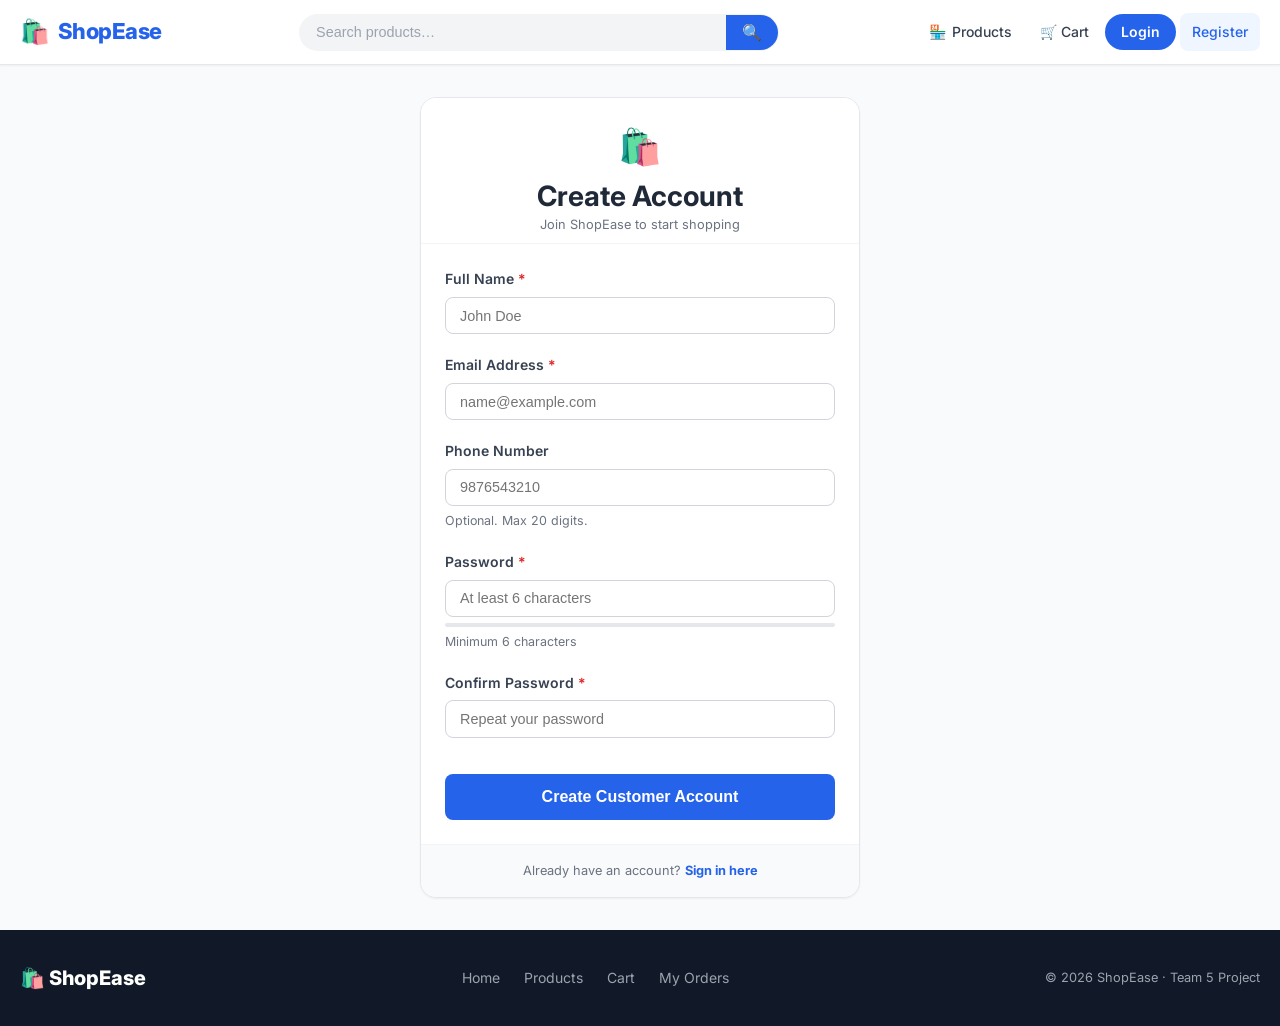
<file: frontend/register.html>
<!DOCTYPE html>
<html lang="en">
<head>
  <meta charset="UTF-8">
  <meta name="viewport" content="width=device-width, initial-scale=1.0">
  <title>Customer Registration - ShopEase</title>
  <link rel="preconnect" href="https://fonts.googleapis.com">
  <link rel="preconnect" href="https://fonts.gstatic.com" crossorigin>
  <link href="https://fonts.googleapis.com/css2?family=Inter:wght@400;500;600;700;800&display=swap" rel="stylesheet">
  <link rel="stylesheet" href="css/style.css">
  <style>
    .strength-meter {
      height: 4px;
      background: var(--gray-200);
      border-radius: var(--radius-full);
      margin-top: 6px;
      overflow: hidden;
      display: flex;
    }
    .strength-bar {
      height: 100%;
      width: 0%;
      transition: width 0.3s ease, background-color 0.3s ease;
    }
  </style>
</head>
<body>

<div class="page-wrapper d-flex align-center justify-between" style="justify-content: center; min-height: calc(100vh - 140px);">
  <div class="container" style="max-width: 480px;">

    <div class="card">
      <div class="card-header text-center" style="background: var(--white); padding-bottom: 0.5rem;">
        <div style="font-size: 2.2rem; margin-bottom: 0.25rem;">🛍️</div>
        <h2>Create Account</h2>
        <p class="text-muted text-small">Join ShopEase to start shopping</p>
      </div>

      <div class="card-body">
        <form id="register-form" novalidate>
          <div class="form-group">
            <label class="form-label" for="fullName">Full Name <span class="required">*</span></label>
            <input type="text" id="fullName" class="form-control" placeholder="John Doe" required />
            <div class="form-error hidden" id="name-error"></div>
          </div>

          <div class="form-group">
            <label class="form-label" for="email">Email Address <span class="required">*</span></label>
            <input type="email" id="email" class="form-control" placeholder="name@example.com" required autocomplete="email" />
            <div class="form-error hidden" id="email-error"></div>
          </div>

          <div class="form-group">
            <label class="form-label" for="phoneNumber">Phone Number</label>
            <input type="tel" id="phoneNumber" class="form-control" placeholder="9876543210" />
            <div class="form-hint">Optional. Max 20 digits.</div>
            <div class="form-error hidden" id="phone-error"></div>
          </div>

          <div class="form-group">
            <label class="form-label" for="password">Password <span class="required">*</span></label>
            <input type="password" id="password" class="form-control" placeholder="At least 6 characters" required autocomplete="new-password" />
            <div class="strength-meter">
              <div class="strength-bar" id="strength-bar"></div>
            </div>
            <div class="form-hint" id="strength-label">Minimum 6 characters</div>
            <div class="form-error hidden" id="password-error"></div>
          </div>

          <div class="form-group">
            <label class="form-label" for="confirmPassword">Confirm Password <span class="required">*</span></label>
            <input type="password" id="confirmPassword" class="form-control" placeholder="Repeat your password" required autocomplete="new-password" />
            <div class="form-error hidden" id="confirm-error"></div>
          </div>

          <button type="submit" id="register-btn" class="btn btn-primary btn-full btn-lg mt-2">
            Create Customer Account
          </button>
        </form>
      </div>

      <div class="card-footer text-center">
        <p class="text-small text-muted">
          Already have an account? <a href="login.html" class="fw-bold">Sign in here</a>
        </p>
      </div>
    </div>

  </div>
</div>

<script src="js/api.js"></script>
<script>
  document.addEventListener('DOMContentLoaded', () => {
    if (Auth.isLoggedIn()) {
      window.location.href = 'index.html';
      return;
    }

    renderNavbar('register');
    renderFooter();

    const form = document.getElementById('register-form');
    const nameInput = document.getElementById('fullName');
    const emailInput = document.getElementById('email');
    const phoneInput = document.getElementById('phoneNumber');
    const passwordInput = document.getElementById('password');
    const confirmInput = document.getElementById('confirmPassword');
    const submitBtn = document.getElementById('register-btn');
    const strengthBar = document.getElementById('strength-bar');
    const strengthLabel = document.getElementById('strength-label');

    // Password strength indicator
    passwordInput.addEventListener('input', () => {
      const val = passwordInput.value;
      let score = 0;
      if (val.length >= 6) score++;
      if (val.length >= 10) score++;
      if (/[A-Z]/.test(val) && /[a-z]/.test(val)) score++;
      if (/[0-9]/.test(val)) score++;
      if (/[^A-Za-z0-9]/.test(val)) score++;

      if (val.length === 0) {
        strengthBar.style.width = '0%';
        strengthLabel.textContent = 'Minimum 6 characters';
        strengthLabel.style.color = 'var(--gray-500)';
      } else if (score <= 1) {
        strengthBar.style.width = '25%';
        strengthBar.style.backgroundColor = 'var(--danger)';
        strengthLabel.textContent = 'Weak password';
        strengthLabel.style.color = 'var(--danger)';
      } else if (score <= 3) {
        strengthBar.style.width = '60%';
        strengthBar.style.backgroundColor = 'var(--warning)';
        strengthLabel.textContent = 'Moderate password';
        strengthLabel.style.color = 'var(--warning)';
      } else {
        strengthBar.style.width = '100%';
        strengthBar.style.backgroundColor = 'var(--success)';
        strengthLabel.textContent = 'Strong password';
        strengthLabel.style.color = 'var(--success)';
      }
    });

    form.addEventListener('submit', async (e) => {
      e.preventDefault();

      // Clear errors
      document.querySelectorAll('.form-error').forEach(el => el.classList.add('hidden'));
      document.querySelectorAll('.form-control').forEach(el => el.classList.remove('is-invalid'));

      const fullName = nameInput.value.trim();
      const email = emailInput.value.trim();
      const phoneNumber = phoneInput.value.trim();
      const password = passwordInput.value;
      const confirmPassword = confirmInput.value;
      let hasError = false;

      if (!fullName) {
        document.getElementById('name-error').textContent = 'Full name is required';
        document.getElementById('name-error').classList.remove('hidden');
        nameInput.classList.add('is-invalid');
        hasError = true;
      }

      if (!email || !/^[^\s@]+@[^\s@]+\.[^\s@]+$/.test(email)) {
        document.getElementById('email-error').textContent = 'Valid email is required';
        document.getElementById('email-error').classList.remove('hidden');
        emailInput.classList.add('is-invalid');
        hasError = true;
      }

      if (!password || password.length < 6) {
        document.getElementById('password-error').textContent = 'Password must be at least 6 characters';
        document.getElementById('password-error').classList.remove('hidden');
        passwordInput.classList.add('is-invalid');
        hasError = true;
      }

      if (password !== confirmPassword) {
        document.getElementById('confirm-error').textContent = 'Passwords do not match';
        document.getElementById('confirm-error').classList.remove('hidden');
        confirmInput.classList.add('is-invalid');
        hasError = true;
      }

      if (hasError) return;

      setLoadingBtn(submitBtn, true, 'Creating Account...');

      try {
        const payload = {
          email,
          password,
          fullName,
          phoneNumber: phoneNumber || null
        };

        const res = await AuthAPI.register(payload);
        if (res && res.success && res.data) {
          Auth.save(res.data.token, res.data);
          Toast.success('Account created successfully! Welcome to ShopEase.');
          setTimeout(() => {
            window.location.href = 'products.html';
          }, 800);
        } else {
          Toast.error(res?.message || 'Registration failed');
          setLoadingBtn(submitBtn, false);
        }
      } catch (err) {
        Toast.error(err.message || 'Registration failed. Please check inputs.');
        setLoadingBtn(submitBtn, false);
      }
    });
  });
</script>
</body>
</html>
</file>
<file: frontend/css/style.css>
/* ============================================================
   ShopEase – Global Stylesheet
   Shared across all pages
   ============================================================ */

/* ---------- Reset & Base ---------- */
*, *::before, *::after { box-sizing: border-box; margin: 0; padding: 0; }

:root {
  --primary:       #2563eb;
  --primary-dark:  #1d4ed8;
  --primary-light: #eff6ff;
  --secondary:     #7c3aed;
  --success:       #16a34a;
  --warning:       #d97706;
  --danger:        #dc2626;
  --info:          #0891b2;
  --gray-50:       #f9fafb;
  --gray-100:      #f3f4f6;
  --gray-200:      #e5e7eb;
  --gray-300:      #d1d5db;
  --gray-400:      #9ca3af;
  --gray-500:      #6b7280;
  --gray-600:      #4b5563;
  --gray-700:      #374151;
  --gray-800:      #1f2937;
  --gray-900:      #111827;
  --white:         #ffffff;
  --shadow-sm:     0 1px 2px rgba(0,0,0,0.05);
  --shadow:        0 1px 3px rgba(0,0,0,0.1), 0 1px 2px rgba(0,0,0,0.06);
  --shadow-md:     0 4px 6px rgba(0,0,0,0.07), 0 2px 4px rgba(0,0,0,0.06);
  --shadow-lg:     0 10px 15px rgba(0,0,0,0.1), 0 4px 6px rgba(0,0,0,0.05);
  --shadow-xl:     0 20px 25px rgba(0,0,0,0.1), 0 10px 10px rgba(0,0,0,0.04);
  --radius-sm:     0.25rem;
  --radius:        0.5rem;
  --radius-md:     0.75rem;
  --radius-lg:     1rem;
  --radius-xl:     1.5rem;
  --radius-full:   9999px;
  --transition:    all 0.2s ease;
  --font-sans:     'Inter', -apple-system, BlinkMacSystemFont, 'Segoe UI', sans-serif;
  --max-width:     1280px;
}

html { scroll-behavior: smooth; font-size: 16px; }

body {
  font-family: var(--font-sans);
  color: var(--gray-800);
  background: var(--gray-50);
  line-height: 1.6;
  min-height: 100vh;
  display: flex;
  flex-direction: column;
}

a { color: var(--primary); text-decoration: none; transition: var(--transition); }
a:hover { color: var(--primary-dark); }

img { max-width: 100%; height: auto; display: block; }

/* ---------- Typography ---------- */
h1 { font-size: 2.25rem; font-weight: 700; line-height: 1.2; }
h2 { font-size: 1.75rem; font-weight: 700; line-height: 1.3; }
h3 { font-size: 1.375rem; font-weight: 600; line-height: 1.4; }
h4 { font-size: 1.125rem; font-weight: 600; }
h5 { font-size: 1rem;     font-weight: 600; }
h6 { font-size: 0.875rem; font-weight: 600; }
p  { margin-bottom: 0.75rem; }
p:last-child { margin-bottom: 0; }

/* ---------- Layout ---------- */
.container { width: 100%; max-width: var(--max-width); margin: 0 auto; padding: 0 1.25rem; }
.page-wrapper { flex: 1; padding: 2rem 0; }

/* ---------- Navbar ---------- */
.navbar {
  background: var(--white);
  border-bottom: 1px solid var(--gray-200);
  position: sticky;
  top: 0;
  z-index: 1000;
  box-shadow: var(--shadow-sm);
}

.nav-inner {
  display: flex;
  align-items: center;
  justify-content: space-between;
  gap: 1.5rem;
  height: 64px;
}

.nav-brand {
  display: flex;
  align-items: center;
  gap: 0.5rem;
  font-size: 1.375rem;
  font-weight: 800;
  color: var(--primary);
  white-space: nowrap;
}
.nav-brand .brand-icon { font-size: 1.5rem; }
.nav-brand span { letter-spacing: -0.5px; }

.nav-search {
  flex: 1;
  max-width: 480px;
  display: flex;
  align-items: center;
  background: var(--gray-100);
  border-radius: var(--radius-full);
  overflow: hidden;
  border: 1.5px solid transparent;
  transition: var(--transition);
}
.nav-search:focus-within {
  background: var(--white);
  border-color: var(--primary);
  box-shadow: 0 0 0 3px rgba(37,99,235,0.1);
}
.nav-search input {
  flex: 1;
  border: none;
  background: transparent;
  padding: 0.5rem 1rem;
  font-size: 0.9rem;
  outline: none;
  color: var(--gray-800);
}
.nav-search input::placeholder { color: var(--gray-400); }
.nav-search-btn {
  background: var(--primary);
  color: var(--white);
  border: none;
  padding: 0.5rem 1rem;
  cursor: pointer;
  transition: var(--transition);
  font-size: 1rem;
}
.nav-search-btn:hover { background: var(--primary-dark); }

.nav-links {
  display: flex;
  align-items: center;
  gap: 0.25rem;
  list-style: none;
}

.nav-links a {
  display: flex;
  align-items: center;
  gap: 0.4rem;
  padding: 0.5rem 0.75rem;
  border-radius: var(--radius);
  font-size: 0.875rem;
  font-weight: 500;
  color: var(--gray-700);
  white-space: nowrap;
  transition: var(--transition);
}
.nav-links a:hover, .nav-links a.active {
  background: var(--primary-light);
  color: var(--primary);
}

.nav-cart-link { position: relative; }
.cart-badge {
  position: absolute;
  top: -6px; right: -6px;
  background: var(--danger);
  color: var(--white);
  font-size: 0.65rem;
  font-weight: 700;
  min-width: 18px;
  height: 18px;
  border-radius: var(--radius-full);
  display: flex;
  align-items: center;
  justify-content: center;
  padding: 0 3px;
  line-height: 1;
}

.nav-user-name {
  font-size: 0.8rem;
  color: var(--gray-600);
  font-weight: 500;
}

.btn-nav-login {
  background: var(--primary);
  color: var(--white) !important;
  padding: 0.4rem 1rem !important;
  border-radius: var(--radius-full) !important;
  font-weight: 600 !important;
}
.btn-nav-login:hover { background: var(--primary-dark) !important; color: var(--white) !important; }

.nav-hamburger { display: none; cursor: pointer; background: none; border: none; font-size: 1.5rem; color: var(--gray-700); }

/* ---------- Buttons ---------- */
.btn {
  display: inline-flex;
  align-items: center;
  justify-content: center;
  gap: 0.4rem;
  padding: 0.6rem 1.25rem;
  border: none;
  border-radius: var(--radius);
  font-size: 0.9rem;
  font-weight: 600;
  cursor: pointer;
  transition: var(--transition);
  text-decoration: none;
  line-height: 1.4;
  white-space: nowrap;
}
.btn:disabled { opacity: 0.6; cursor: not-allowed; }

.btn-primary   { background: var(--primary);   color: var(--white); }
.btn-primary:hover:not(:disabled)  { background: var(--primary-dark); transform: translateY(-1px); box-shadow: var(--shadow-md); }

.btn-secondary { background: var(--gray-100);  color: var(--gray-700); border: 1px solid var(--gray-200); }
.btn-secondary:hover:not(:disabled) { background: var(--gray-200); }

.btn-success   { background: var(--success);   color: var(--white); }
.btn-success:hover:not(:disabled)   { background: #15803d; transform: translateY(-1px); }

.btn-danger    { background: var(--danger);    color: var(--white); }
.btn-danger:hover:not(:disabled)    { background: #b91c1c; }

.btn-outline   { background: transparent; color: var(--primary); border: 2px solid var(--primary); }
.btn-outline:hover:not(:disabled)   { background: var(--primary); color: var(--white); }

.btn-ghost     { background: transparent; color: var(--gray-600); }
.btn-ghost:hover:not(:disabled)     { background: var(--gray-100); color: var(--gray-800); }

.btn-sm { padding: 0.4rem 0.875rem; font-size: 0.8rem; }
.btn-lg { padding: 0.75rem 1.75rem; font-size: 1rem; }
.btn-full { width: 100%; }

/* ---------- Forms ---------- */
.form-group { margin-bottom: 1.25rem; }
.form-label { display: block; font-size: 0.875rem; font-weight: 600; color: var(--gray-700); margin-bottom: 0.4rem; }
.form-label .required { color: var(--danger); }

.form-control {
  width: 100%;
  padding: 0.6rem 0.875rem;
  border: 1.5px solid var(--gray-300);
  border-radius: var(--radius);
  font-size: 0.9rem;
  color: var(--gray-800);
  background: var(--white);
  transition: var(--transition);
  outline: none;
}
.form-control:focus { border-color: var(--primary); box-shadow: 0 0 0 3px rgba(37,99,235,0.1); }
.form-control.is-invalid { border-color: var(--danger); }
.form-control.is-invalid:focus { box-shadow: 0 0 0 3px rgba(220,38,38,0.1); }

.form-hint { font-size: 0.78rem; color: var(--gray-500); margin-top: 0.3rem; }
.form-error { font-size: 0.78rem; color: var(--danger); margin-top: 0.3rem; }

select.form-control { appearance: none; background-image: url("data:image/svg+xml,%3Csvg xmlns='http://www.w3.org/2000/svg' width='12' height='8' viewBox='0 0 12 8'%3E%3Cpath fill='%236b7280' d='M1 1l5 5 5-5'/%3E%3C/svg%3E"); background-repeat: no-repeat; background-position: right 12px center; padding-right: 2.5rem; }

/* ---------- Cards ---------- */
.card {
  background: var(--white);
  border: 1px solid var(--gray-200);
  border-radius: var(--radius-lg);
  box-shadow: var(--shadow-sm);
  overflow: hidden;
}
.card-header { padding: 1.25rem 1.5rem; border-bottom: 1px solid var(--gray-100); }
.card-body   { padding: 1.5rem; }
.card-footer { padding: 1rem 1.5rem; border-top: 1px solid var(--gray-100); background: var(--gray-50); }

/* ---------- Alerts ---------- */
.alert {
  display: flex;
  align-items: flex-start;
  gap: 0.75rem;
  padding: 0.875rem 1rem;
  border-radius: var(--radius);
  font-size: 0.875rem;
  margin-bottom: 1rem;
}
.alert-icon { font-size: 1.1rem; flex-shrink: 0; margin-top: 1px; }
.alert-success { background: #dcfce7; color: #166534; border: 1px solid #bbf7d0; }
.alert-danger  { background: #fee2e2; color: #991b1b; border: 1px solid #fecaca; }
.alert-warning { background: #fef9c3; color: #854d0e; border: 1px solid #fef08a; }
.alert-info    { background: #e0f2fe; color: #075985; border: 1px solid #bae6fd; }

/* ---------- Badges ---------- */
.badge {
  display: inline-flex;
  align-items: center;
  padding: 0.2em 0.6em;
  font-size: 0.72rem;
  font-weight: 700;
  border-radius: var(--radius-full);
  text-transform: uppercase;
  letter-spacing: 0.03em;
}
.badge-primary   { background: var(--primary-light); color: var(--primary); }
.badge-success   { background: #dcfce7; color: #166534; }
.badge-warning   { background: #fef9c3; color: #854d0e; }
.badge-danger    { background: #fee2e2; color: #991b1b; }
.badge-secondary { background: var(--gray-100); color: var(--gray-600); }
.badge-info      { background: #e0f2fe; color: #075985; }

/* ---------- Spinner ---------- */
.spinner {
  display: inline-block;
  width: 1.25rem;
  height: 1.25rem;
  border: 2.5px solid rgba(37,99,235,0.2);
  border-top-color: var(--primary);
  border-radius: 50%;
  animation: spin 0.7s linear infinite;
}
.spinner-sm { width: 0.9rem; height: 0.9rem; border-width: 2px; }
.spinner-lg { width: 2.5rem; height: 2.5rem; border-width: 3px; }
.spinner-white { border-color: rgba(255,255,255,0.3); border-top-color: var(--white); }

@keyframes spin { to { transform: rotate(360deg); } }

.loading-state {
  display: flex;
  flex-direction: column;
  align-items: center;
  gap: 1rem;
  padding: 3rem 1rem;
  color: var(--gray-500);
}

/* ---------- Empty State ---------- */
.empty-state {
  display: flex;
  flex-direction: column;
  align-items: center;
  justify-content: center;
  padding: 4rem 2rem;
  text-align: center;
}
.empty-state-icon { font-size: 4rem; margin-bottom: 1rem; opacity: 0.4; }
.empty-state h3   { color: var(--gray-700); margin-bottom: 0.5rem; }
.empty-state p    { color: var(--gray-500); font-size: 0.9rem; margin-bottom: 1.5rem; }

/* ---------- Stars ---------- */
.stars { display: inline-flex; gap: 1px; }
.star { font-size: 0.9rem; color: var(--gray-300); }
.star.filled { color: #f59e0b; }
.star.half   { color: #f59e0b; opacity: 0.5; }

/* ---------- Price ---------- */
.price { font-weight: 700; color: var(--gray-900); }
.price-large { font-size: 1.5rem; }
.price-strike { text-decoration: line-through; color: var(--gray-400); font-weight: 400; font-size: 0.875rem; }

/* ---------- Divider ---------- */
.divider { border: none; border-top: 1px solid var(--gray-200); margin: 1.5rem 0; }

/* ---------- Grid ---------- */
.grid { display: grid; gap: 1.5rem; }
.grid-2 { grid-template-columns: repeat(2, 1fr); }
.grid-3 { grid-template-columns: repeat(3, 1fr); }
.grid-4 { grid-template-columns: repeat(4, 1fr); }
.grid-auto { grid-template-columns: repeat(auto-fill, minmax(260px, 1fr)); }

/* ---------- Product Card ---------- */
.product-card {
  background: var(--white);
  border: 1px solid var(--gray-200);
  border-radius: var(--radius-lg);
  overflow: hidden;
  transition: var(--transition);
  cursor: pointer;
  display: flex;
  flex-direction: column;
  box-shadow: var(--shadow-sm);
}
.product-card:hover { transform: translateY(-3px); box-shadow: var(--shadow-lg); border-color: var(--gray-300); }

.product-card-image {
  background: var(--gray-100);
  height: 220px;
  display: flex;
  align-items: center;
  justify-content: center;
  font-size: 4rem;
  color: var(--gray-300);
  position: relative;
  overflow: hidden;
}
.product-card-badge {
  position: absolute;
  top: 0.75rem;
  left: 0.75rem;
}
.product-card-body { padding: 1rem 1.125rem; flex: 1; display: flex; flex-direction: column; gap: 0.3rem; }
.product-card-category { font-size: 0.72rem; color: var(--primary); font-weight: 600; text-transform: uppercase; letter-spacing: 0.05em; }
.product-card-name { font-size: 0.95rem; font-weight: 600; color: var(--gray-900); line-height: 1.4; display: -webkit-box; -webkit-line-clamp: 2; -webkit-box-orient: vertical; overflow: hidden; }
.product-card-brand { font-size: 0.8rem; color: var(--gray-500); }
.product-card-rating { display: flex; align-items: center; gap: 0.4rem; margin-top: 0.25rem; }
.product-card-rating-text { font-size: 0.78rem; color: var(--gray-500); }
.product-card-price { font-size: 1.25rem; font-weight: 800; color: var(--gray-900); margin-top: auto; padding-top: 0.5rem; }
.product-card-stock { font-size: 0.75rem; color: var(--success); font-weight: 500; }
.product-card-stock.low { color: var(--warning); }
.product-card-stock.out { color: var(--danger); }
.product-card-footer { padding: 0.875rem 1.125rem; border-top: 1px solid var(--gray-100); }
.product-card-footer .btn { width: 100%; }

/* ---------- Order Status Colors ---------- */
.status-CREATED              { background: #f1f5f9; color: #475569; }
.status-PAYMENT_PENDING      { background: #fef9c3; color: #854d0e; }
.status-PROCESSING           { background: #dbeafe; color: #1e40af; }
.status-CONFIRMED            { background: #dcfce7; color: #166534; }
.status-SHIPPED              { background: #e0f2fe; color: #075985; }
.status-DELIVERED            { background: #dcfce7; color: #166534; }
.status-CANCELLED            { background: #fee2e2; color: #991b1b; }
.status-COMPLETED            { background: #d1fae5; color: #065f46; }

.payment-PENDING   { background: #fef9c3; color: #854d0e; }
.payment-CAPTURED  { background: #dcfce7; color: #166534; }
.payment-FAILED    { background: #fee2e2; color: #991b1b; }
.payment-AUTHORIZED{ background: #dbeafe; color: #1e40af; }

/* ---------- Toast Notification ---------- */
#toast-container {
  position: fixed;
  top: 1.25rem;
  right: 1.25rem;
  z-index: 9999;
  display: flex;
  flex-direction: column;
  gap: 0.5rem;
  max-width: 380px;
}
.toast {
  display: flex;
  align-items: flex-start;
  gap: 0.75rem;
  padding: 0.875rem 1rem;
  border-radius: var(--radius-md);
  box-shadow: var(--shadow-xl);
  font-size: 0.875rem;
  animation: slideIn 0.3s ease;
  pointer-events: auto;
}
.toast-icon  { font-size: 1.1rem; flex-shrink: 0; }
.toast-body  { flex: 1; }
.toast-title { font-weight: 700; margin-bottom: 0.1rem; }
.toast-msg   { opacity: 0.85; }
.toast-close { background: none; border: none; cursor: pointer; opacity: 0.6; font-size: 1rem; padding: 0; line-height: 1; align-self: center; }
.toast-close:hover { opacity: 1; }
.toast-success { background: #fff; border-left: 4px solid var(--success); color: var(--gray-800); }
.toast-danger  { background: #fff; border-left: 4px solid var(--danger);  color: var(--gray-800); }
.toast-warning { background: #fff; border-left: 4px solid var(--warning); color: var(--gray-800); }
.toast-info    { background: #fff; border-left: 4px solid var(--info);    color: var(--gray-800); }

@keyframes slideIn { from { transform: translateX(100%); opacity: 0; } to { transform: translateX(0); opacity: 1; } }
@keyframes fadeOut { to { opacity: 0; transform: translateX(100%); } }

/* ---------- Modal ---------- */
.modal-overlay {
  position: fixed; inset: 0;
  background: rgba(0,0,0,0.5);
  z-index: 2000;
  display: flex;
  align-items: center;
  justify-content: center;
  padding: 1rem;
  animation: fadeIn 0.2s ease;
}
.modal-overlay.hidden { display: none; }
.modal {
  background: var(--white);
  border-radius: var(--radius-xl);
  box-shadow: var(--shadow-xl);
  width: 100%;
  max-width: 540px;
  max-height: 90vh;
  overflow-y: auto;
}
.modal-header {
  display: flex;
  align-items: center;
  justify-content: space-between;
  padding: 1.25rem 1.5rem;
  border-bottom: 1px solid var(--gray-200);
}
.modal-header h3 { margin: 0; }
.modal-close { background: none; border: none; cursor: pointer; font-size: 1.5rem; color: var(--gray-500); line-height: 1; padding: 0; }
.modal-close:hover { color: var(--gray-800); }
.modal-body { padding: 1.5rem; }
.modal-footer { padding: 1rem 1.5rem; border-top: 1px solid var(--gray-200); display: flex; gap: 0.75rem; justify-content: flex-end; }

@keyframes fadeIn { from { opacity: 0; } to { opacity: 1; } }

/* ---------- Table ---------- */
.table-wrapper { overflow-x: auto; border-radius: var(--radius-lg); border: 1px solid var(--gray-200); }
table { width: 100%; border-collapse: collapse; background: var(--white); }
th { background: var(--gray-50); padding: 0.75rem 1rem; font-size: 0.8rem; font-weight: 600; color: var(--gray-500); text-transform: uppercase; letter-spacing: 0.04em; text-align: left; border-bottom: 1px solid var(--gray-200); }
td { padding: 1rem; font-size: 0.875rem; border-bottom: 1px solid var(--gray-100); vertical-align: middle; }
tr:last-child td { border-bottom: none; }
tr:hover td { background: var(--gray-50); }

/* ---------- Pagination ---------- */
.pagination { display: flex; align-items: center; gap: 0.5rem; justify-content: center; padding: 1.5rem 0; }
.page-btn {
  width: 36px; height: 36px;
  display: flex; align-items: center; justify-content: center;
  border: 1.5px solid var(--gray-200);
  border-radius: var(--radius);
  background: var(--white);
  color: var(--gray-700);
  cursor: pointer;
  font-size: 0.875rem;
  font-weight: 500;
  transition: var(--transition);
}
.page-btn:hover:not(:disabled) { border-color: var(--primary); color: var(--primary); background: var(--primary-light); }
.page-btn.active { background: var(--primary); color: var(--white); border-color: var(--primary); }
.page-btn:disabled { opacity: 0.4; cursor: not-allowed; }

/* ---------- Summary Box ---------- */
.summary-box {
  background: var(--gray-50);
  border: 1px solid var(--gray-200);
  border-radius: var(--radius-lg);
  padding: 1.25rem;
}
.summary-row { display: flex; justify-content: space-between; align-items: center; padding: 0.4rem 0; font-size: 0.875rem; color: var(--gray-700); }
.summary-row.total { border-top: 1px solid var(--gray-200); margin-top: 0.5rem; padding-top: 0.75rem; font-weight: 700; font-size: 1rem; color: var(--gray-900); }
.summary-row.discount { color: var(--success); }

/* ---------- Footer ---------- */
footer {
  background: var(--gray-900);
  color: var(--gray-400);
  padding: 2rem 0;
  margin-top: auto;
}
.footer-inner { display: flex; align-items: center; justify-content: space-between; gap: 1.5rem; flex-wrap: wrap; }
.footer-brand { font-size: 1.25rem; font-weight: 800; color: var(--white); }
.footer-links { display: flex; gap: 1.5rem; }
.footer-links a { color: var(--gray-400); font-size: 0.875rem; transition: var(--transition); }
.footer-links a:hover { color: var(--white); }
.footer-copy { font-size: 0.8rem; }

/* ---------- Quantity Control ---------- */
.qty-control {
  display: flex;
  align-items: center;
  gap: 0;
  border: 1.5px solid var(--gray-200);
  border-radius: var(--radius);
  overflow: hidden;
  width: fit-content;
}
.qty-btn {
  width: 34px; height: 34px;
  display: flex; align-items: center; justify-content: center;
  background: var(--gray-100);
  border: none;
  cursor: pointer;
  font-size: 1.1rem;
  font-weight: 600;
  color: var(--gray-700);
  transition: var(--transition);
}
.qty-btn:hover:not(:disabled) { background: var(--gray-200); }
.qty-btn:disabled { opacity: 0.4; cursor: not-allowed; }
.qty-display { width: 48px; text-align: center; font-size: 0.9rem; font-weight: 600; border: none; outline: none; background: var(--white); color: var(--gray-900); }

/* ---------- Breadcrumb ---------- */
.breadcrumb { display: flex; align-items: center; gap: 0.5rem; font-size: 0.8rem; color: var(--gray-500); margin-bottom: 1.5rem; flex-wrap: wrap; }
.breadcrumb a { color: var(--gray-500); }
.breadcrumb a:hover { color: var(--primary); }
.breadcrumb-sep { color: var(--gray-300); }
.breadcrumb-current { color: var(--gray-700); font-weight: 500; }

/* ---------- Section Header ---------- */
.section-header { margin-bottom: 1.5rem; }
.section-header h2 { margin-bottom: 0.25rem; }
.section-subtitle { color: var(--gray-500); font-size: 0.9rem; }

/* ---------- Responsive ---------- */
@media (max-width: 1024px) {
  .grid-4 { grid-template-columns: repeat(3, 1fr); }
}
@media (max-width: 768px) {
  h1 { font-size: 1.75rem; }
  h2 { font-size: 1.375rem; }
  .nav-search { display: none; }
  .nav-links { display: none; }
  .nav-links.open { display: flex; flex-direction: column; position: absolute; top: 64px; left: 0; right: 0; background: var(--white); border-bottom: 1px solid var(--gray-200); padding: 1rem; gap: 0.25rem; box-shadow: var(--shadow-md); }
  .nav-hamburger { display: block; }
  .grid-2, .grid-3, .grid-4 { grid-template-columns: 1fr; }
  .footer-inner { flex-direction: column; text-align: center; }
}
@media (max-width: 480px) {
  .product-card-image { height: 180px; }
  #toast-container { left: 1rem; right: 1rem; max-width: unset; }
}

/* ---------- Utility ---------- */
.text-center { text-align: center; }
.text-right  { text-align: right; }
.text-muted  { color: var(--gray-500); }
.text-small  { font-size: 0.8rem; }
.text-success { color: var(--success); }
.text-danger  { color: var(--danger); }
.text-primary { color: var(--primary); }
.fw-bold { font-weight: 700; }
.d-flex  { display: flex; }
.align-center { align-items: center; }
.justify-between { justify-content: space-between; }
.gap-1 { gap: 0.5rem; }
.gap-2 { gap: 1rem; }
.gap-3 { gap: 1.5rem; }
.mt-1 { margin-top: 0.5rem; }
.mt-2 { margin-top: 1rem; }
.mt-3 { margin-top: 1.5rem; }
.mb-1 { margin-bottom: 0.5rem; }
.mb-2 { margin-bottom: 1rem; }
.mb-3 { margin-bottom: 1.5rem; }
.p-1 { padding: 0.5rem; }
.p-2 { padding: 1rem; }
.p-3 { padding: 1.5rem; }
.hidden  { display: none !important; }
.visible { display: block !important; }
.w-full  { width: 100%; }
.flex-1  { flex: 1; }
</file>
